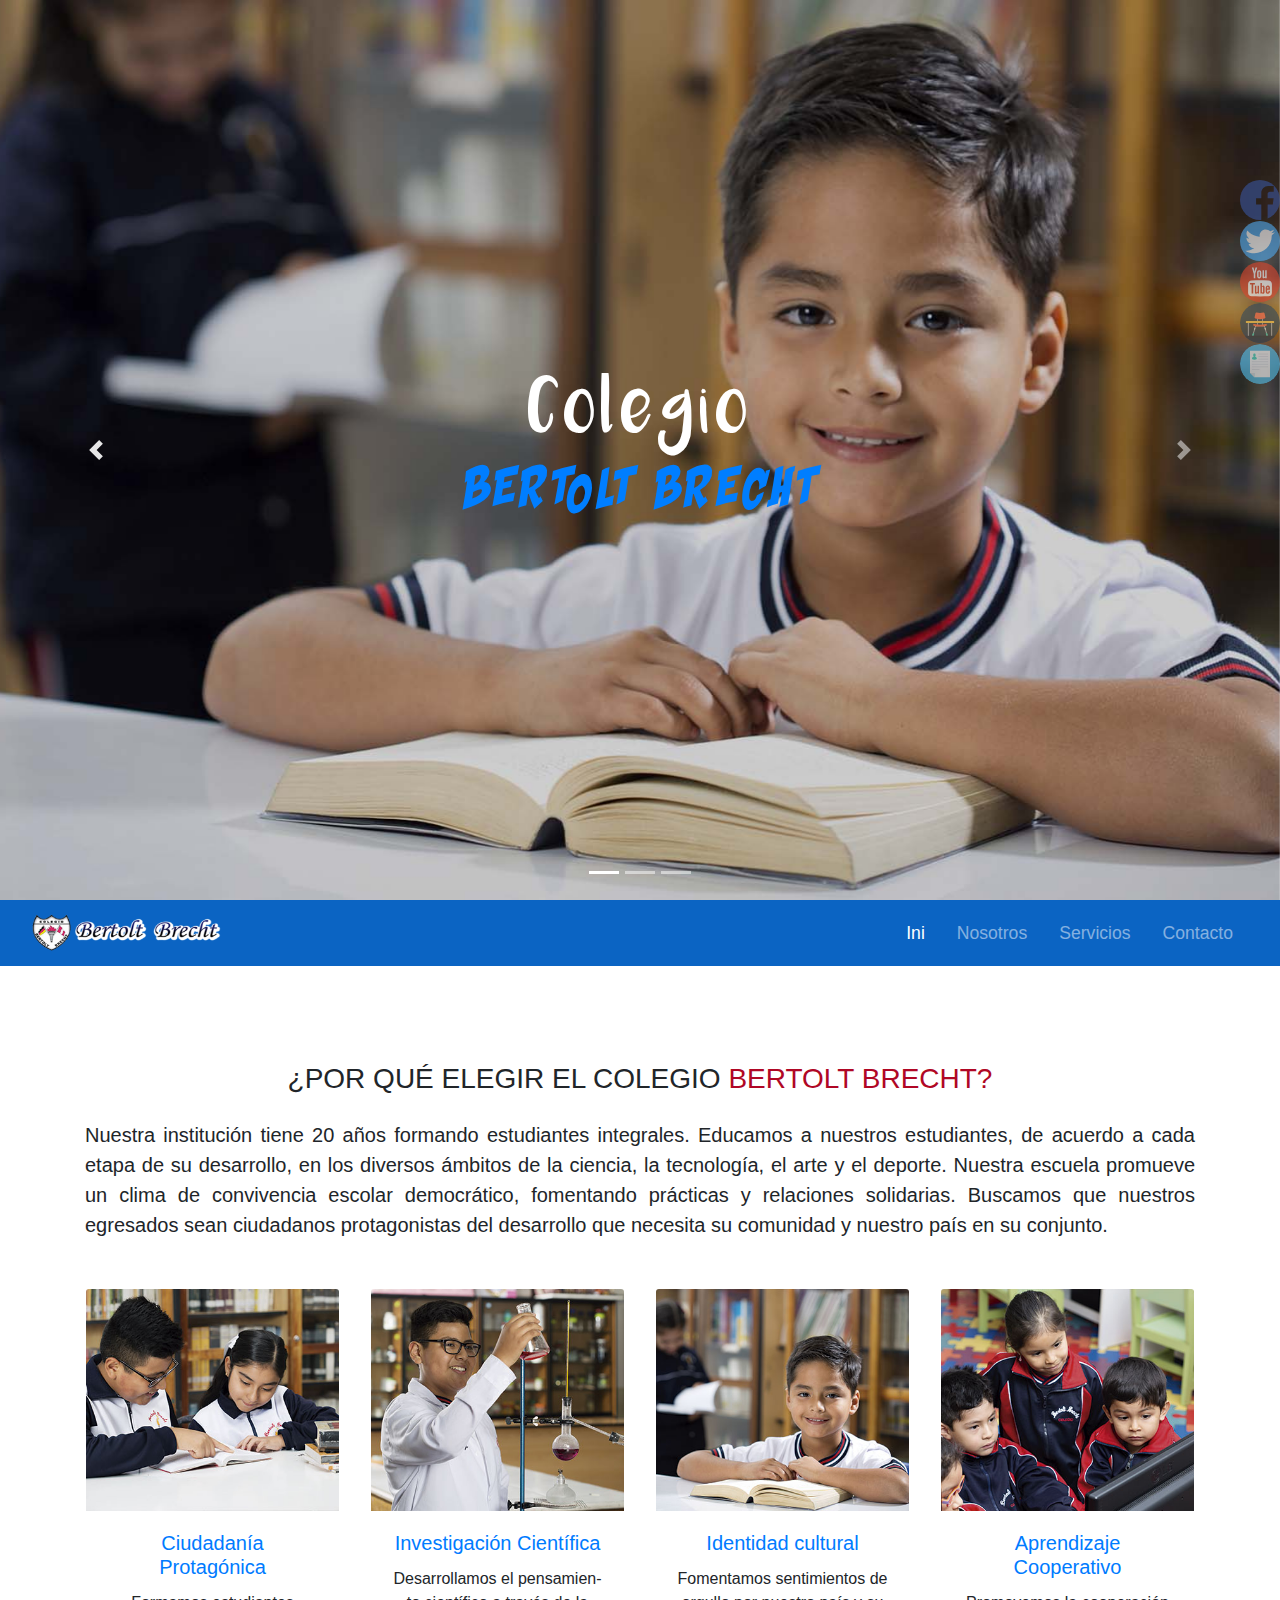
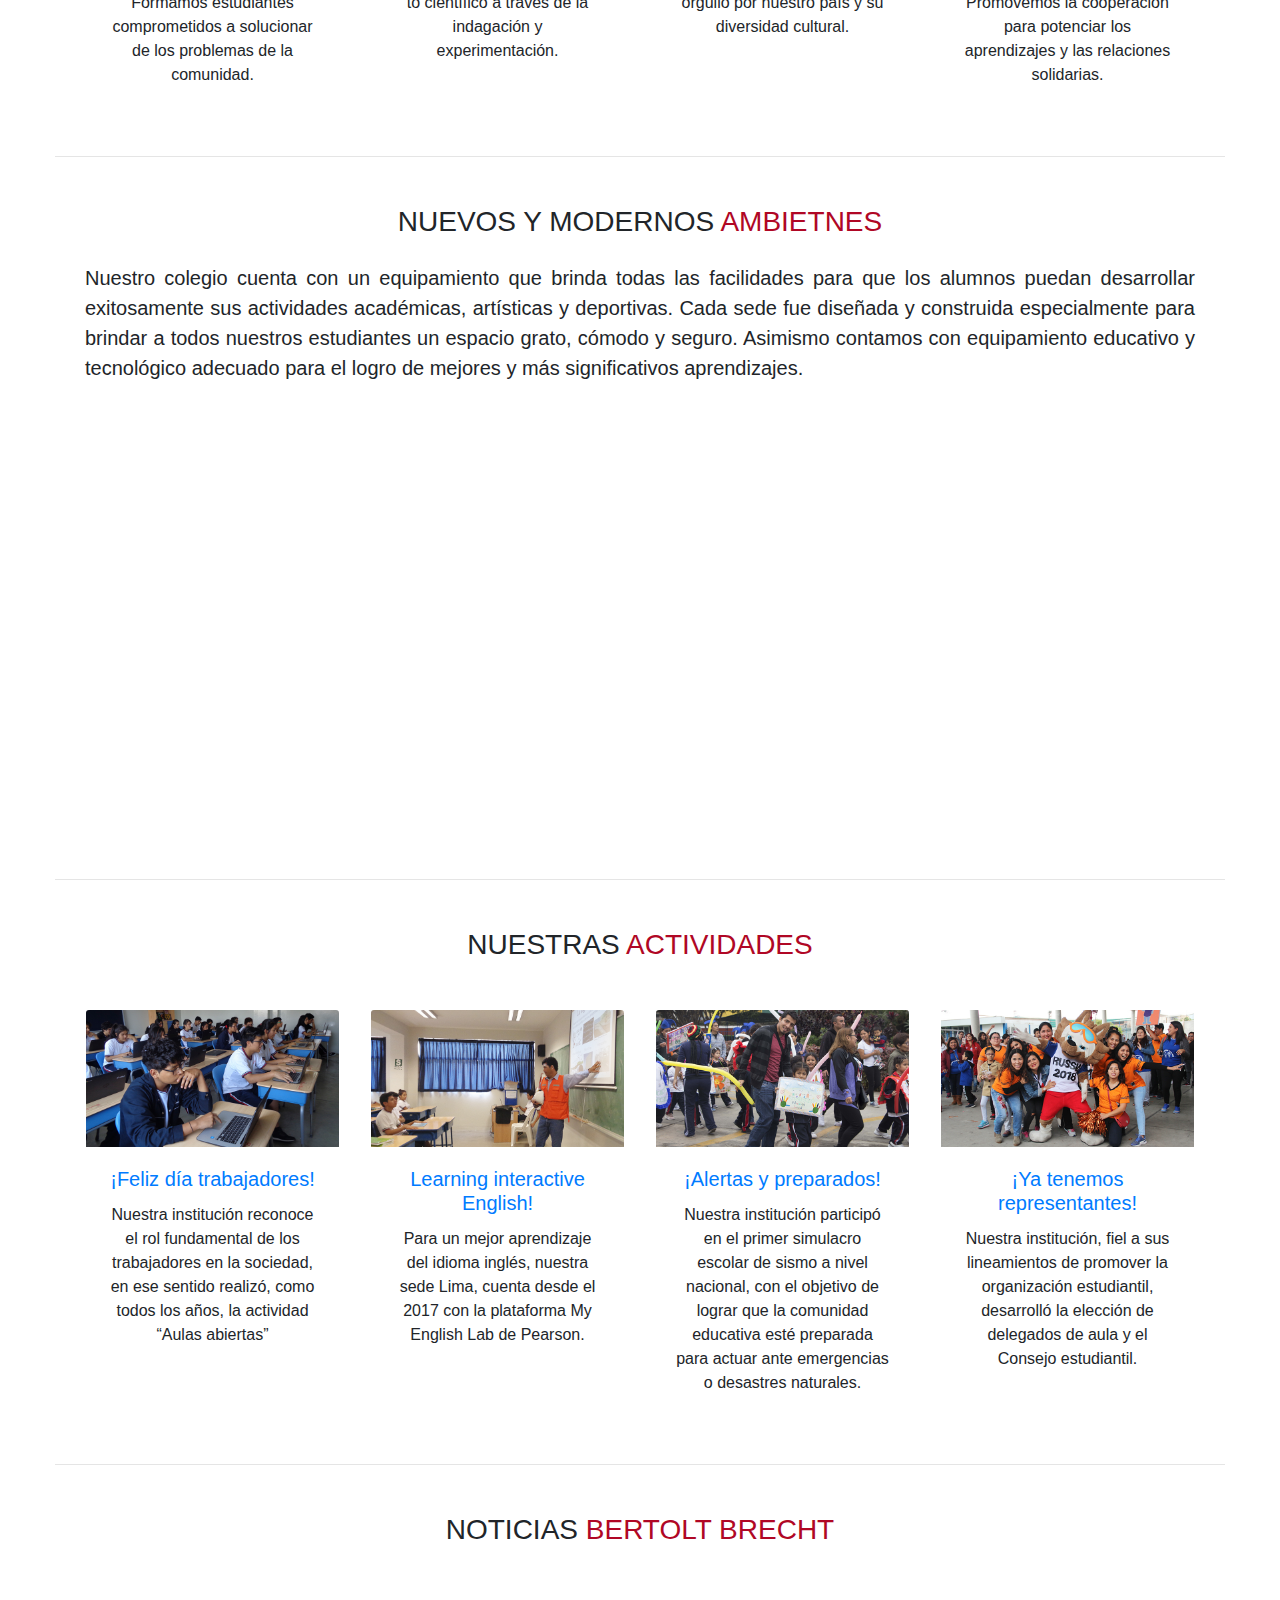
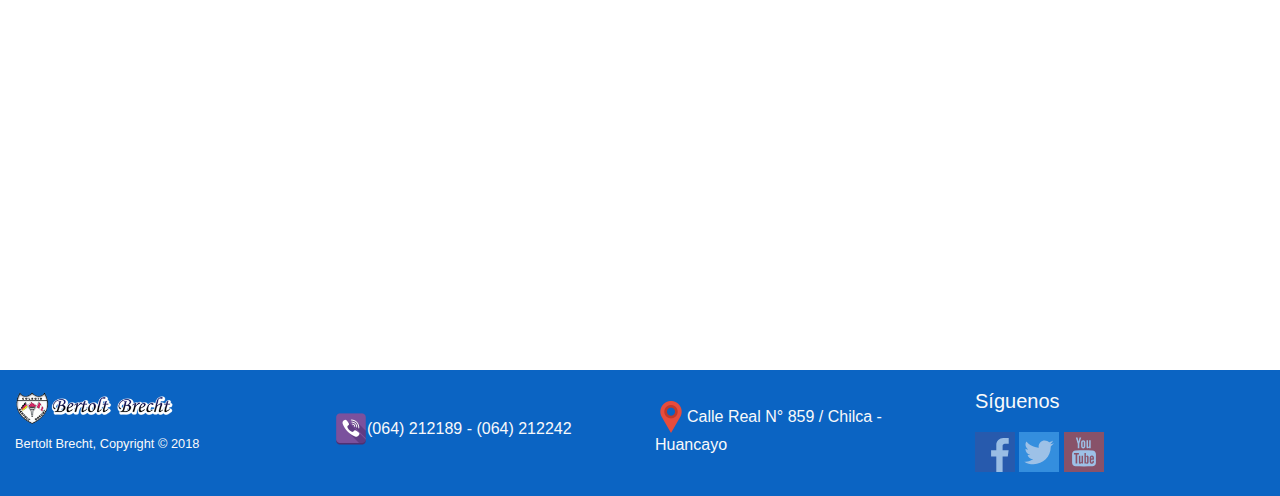
<file: index.html>
<!doctype html>
<html lang="es">
<head>
	<!-- Required meta tags -->
	<meta charset="utf-8">
	<meta name="viewport" content="width=device-width, initial-scale=1, shrink-to-fit=no">
	<meta name="author" content="aomine">
	<meta name="description" content="colegio Bertolt Brecht">
	<meta name="keywords" content="colegio, Bertolt brecht, colegio bertolt brecht">
	<meta http-equiv="X-UA-Compatible" content="ie=edge">
	<!-- Bootstrap CSS -->
	<link rel="stylesheet" href="css/bootstrap/bootstrap.css">
	<!-- Mis estilos CSS -->
	<link rel="stylesheet" href="css/style.css">
	<link rel="stylesheet" href="css/responsive-media.css">
	<!--icono-->
	<link rel="shortcut icon" href="img/iconos/Bertolt Brecht.ico">

	<title>Bertolt Brecht</title>
</head>
<body>
	<!--inicio de BB-->
	<div class="bb d-flex align-items-center justify-content-center">
		<div class="text-center">
			<div class="animacion-1">
				<ul class="animacion-ul-1">
					<li class="bb-li mt-2 mb-5">Colegio</li>
					<li class="bb-li mt-4 mb-3">Academia</li>
					<li class="bb-li ">CEBA</li>
				</ul>
			</div>
			<h2 class="bb-h2">BERTOLT BRECHT</h2>
		</div>
	</div>
	<!--fin de BB-->

	<!--inicio de fondo para celular-->
	<section class="fondo-celular d-block d-md-none"  data-type="parallax_section" data-speed="10"></section>
	<!--fin de fondo para celular-->

	<!--inicio de slider-->
	<div id="carouselExampleIndicators" class="carousel slide" data-ride="carousel">
		<ol class="carousel-indicators">
			<li data-target="#carouselExampleIndicators" data-slide-to="0" class="active d-none d-md-block"></li>
			<li data-target="#carouselExampleIndicators" data-slide-to="1" class="d-none d-md-block"></li>
			<li data-target="#carouselExampleIndicators" data-slide-to="2" class="d-none d-md-block"></li>
		</ol>
		<div class="carousel-inner d-none d-md-block">
			<div class="carousel-item active">
				<section class="d-block w-100 slider-1" data-type="parallax_section" data-speed="10"></section>
			</div>
			<div class="carousel-item">
				<section class="d-block w-100 slider-2" data-type="parallax_section" data-speed="10"></section>
			</div>
			<div class="carousel-item">
				<section class="d-block w-100 slider-3" data-type="parallax_section" data-speed="10"></section>
			</div>
		</div>
		<div class="d-none d-md-block">
			<a class="carousel-control-prev previus-next" href="#carouselExampleIndicators" role="button" data-slide="prev">
				<span class="carousel-control-prev-icon" aria-hidden="true" class=""></span>
				<span class="sr-only">Previous</span>
			</a>
		</div>
		<div class="d-none d-md-block">
			<a class="carousel-control-next previus-next" href="#carouselExampleIndicators" role="button" data-slide="next">
				<span class="carousel-control-next-icon" aria-hidden="true" class=""></span>
				<span class="sr-only">Next</span>
			</a>
		</div>
	</div>
	<!--find de slider-->

	<!--inicio de navbar-->
	<nav class="navbar navbar-dark bg-azul navbar-expand-md sticky-top">
		<div class="container-fluid">
			<a class="navbar-brand" href="#"><img src="img/logo.png" class="d-inline-block align-top logo-navbar" alt="logo"></a>
			<button class="navbar-toggler" type="button" data-toggle="collapse" data-target="#navbarTogglerDemo01" aria-controls="navbarTogglerDemo01" aria-expanded="false" aria-label="Toggle navigation">
				<span class="navbar-toggler-icon"></span>
			</button>
			<div class="collapse navbar-collapse" id="navbarTogglerDemo01">
				<div class="navbar-nav text-center ml-auto">
					<a class="nav-item nav-link item-conf mx-2 active" href="index.html">Ini</a>
					<a class="nav-item nav-link item-conf  mx-2" href="nosotros.html">Nosotros</a>
					<a class="nav-item nav-link item-conf  mx-2" href="servicios.html">Servicios</a>
					<a class="nav-item nav-link item-conf  mx-2" href="contacto.html">Contacto</a>
				</div>
			</div>
		</div>
	</nav>
	<!--fin de navbar-->

	<!--inicio de card-1-->
	<div class="container mt-5 pt-5">
		<h3 class="text-uppercase text-center mb-4">¿Por qué elegir el colegio <span class="rojiso">Bertolt Brecht?</span></h3>
		<p class="lead text-justify mb-5">Nuestra institución tiene 20 años formando estudiantes integrales. Educamos a nuestros estudiantes, de acuerdo a cada etapa de su desarrollo, en los diversos ámbitos de la ciencia, la tecnología, el arte y el deporte. Nuestra escuela promueve un clima de convivencia escolar democrático, fomentando prácticas y relaciones solidarias. Buscamos que nuestros egresados sean ciudadanos protagonistas del desarrollo que necesita su comunidad y nuestro país en su conjunto.</p>
		<div class="card-deck">
			<div class="card border-white box-shadow-efect-1">
				<img class="card-img-top img-fluid" src="img/card1-1.jpg" alt="Card image cap">
				<div class="card-body">
					<h5 class="card-title text-center text-primary">Ciudadanía Protagónica</h5>
					<p class="card-text text-center">Formamos estudiantes comprometidos a solucionar de los problemas de la comunidad.</p>
				</div>
			</div>
			<div class="card  border-white box-shadow-efect-1">
				<img class="card-img-top img-fluid" src="img/card1-2.jpg" alt="Card image cap">
				<div class="card-body">
					<h5 class="card-title text-center text-primary">Investigación Científica</h5>
					<p class="card-text text-center">Desarrollamos el pensamien-to científico a través de la indagación y experimentación.</p>
				</div>
			</div>
			<div class="card  border-white box-shadow-efect-1">
				<img class="card-img-top img-fluid" src="img/card1-3.jpg" alt="Card image cap">
				<div class="card-body">
					<h5 class="card-title text-center text-primary">Identidad cultural</h5>
					<p class="card-text text-center">Fomentamos sentimientos de orgullo por nuestro país y su diversidad cultural.</p>
				</div>
			</div>
			<div class="card  border-white box-shadow-efect-1">
				<img class="card-img-top img-fluid" src="img/card1-4.jpg" alt="Card image cap">
				<div class="card-body">
					<h5 class="card-title text-center text-primary">Aprendizaje Cooperativo</h5>
					<p class="card-text text-center">Promovemos la cooperación para potenciar los aprendizajes y las relaciones solidarias.</p>
				</div>
			</div>
		</div>
	</div>
	<!--fin de card-1-->

	<!--inicio de hr-->
	<hr class="my-5 container d-none d-sm-block">
	<hr class="my-5 d-block d-sm-none">
	<!--fin de hr-->

	<!--inicio de ambientes-->
	<div class="container">
		<h3 class="text-uppercase text-center mb-4">Nuevos y modernos <span class="rojiso">Ambietnes</span></h3>
		<p class="lead text-justify mb-5">Nuestro colegio cuenta con un equipamiento que brinda todas las facilidades para que los alumnos puedan desarrollar exitosamente sus actividades académicas, artísticas y deportivas. Cada sede fue diseñada y construida especialmente para brindar a todos nuestros estudiantes un espacio grato, cómodo y seguro. Asimismo contamos con equipamiento educativo y tecnológico adecuado para el logro de mejores y más significativos aprendizajes.</p>
	</div>
	<section class="img-ambiente"></section>
	<!--fin de ambientes-->

	<!--inicio de hr-->
	<hr class="my-5 container d-none d-sm-block">
	<hr class="my-5 d-block d-sm-none">
	<!--fin de hr-->

	<!--inicio de actividades-->
	<section class="container">
		<h3 class="text-uppercase text-center mb-5">Nuestras <span class="rojiso">Actividades</span></h3>
		<div class="card-deck">
			<div class="card border-white box-shadow-efect-2">
				<img class="card-img-top img-fluid" src="img/card2-1.jpg" alt="Card image cap">
				<div class="card-body">
					<h5 class="card-title text-center text-primary">¡Feliz día trabajadores!</h5>
					<p class="card-text text-center">Nuestra institución reconoce el rol fundamental de los trabajadores en la sociedad, en ese sentido realizó, como todos los años, la actividad “Aulas abiertas”</p>
				</div>
			</div>
			<div class="card border-white box-shadow-efect-2">
				<img class="card-img-top img-fluid" src="img/card2-2.jpg" alt="Card image cap">
				<div class="card-body">
					<h5 class="card-title text-center text-primary">Learning interactive English!</h5>
					<p class="card-text text-center">Para un mejor aprendizaje del idioma inglés, nuestra sede Lima, cuenta desde el 2017 con la plataforma My English Lab de Pearson.</p>
				</div>
			</div>
			<div class="card border-white box-shadow-efect-2">
				<img class="card-img-top img-fluid" src="img/card2-3.jpg" alt="Card image cap">
				<div class="card-body">
					<h5 class="card-title text-center text-primary">¡Alertas y preparados!</h5>
					<p class="card-text text-center">Nuestra institución participó en el primer simulacro escolar de sismo a nivel nacional, con el objetivo de lograr que la comunidad educativa esté preparada para actuar ante emergencias o desastres naturales.</p>
				</div>
			</div>
			<div class="card border-white box-shadow-efect-2">
				<img class="card-img-top img-fluid" src="img/card2-4.jpg" alt="Card image cap">
				<div class="card-body">
					<h5 class="card-title text-center text-primary">¡Ya tenemos representantes!</h5>
					<p class="card-text text-center">Nuestra institución, fiel a sus lineamientos de promover la organización estudiantil, desarrolló la elección de delegados de aula y el Consejo estudiantil.</p>
				</div>
			</div>
		</div>
	</section>
	<!--fin de actividades-->

	<!--inicio de hr-->
	<hr class="my-5 container d-none d-sm-block">
	<hr class="my-5 d-block d-sm-none">
	<!--fin de hr-->

	<!--inicio de noticias-->
	<div class="container">
		<h3 class="text-uppercase text-center mb-4">Noticias <span class="rojiso">Bertolt Brecht</span></h3>
	</div>
	<section class="img-noticias"></section>
	<!--fin de noticias-->

	<!--inicio de footer-->
	<footer class="bg-azul text-light" role="contentinfo">
		<div class="container-fluid">
			<div class="row pt-3 pb-4">
				<div class="col-sm-6 col-md-3">
					<a class="navbar-brand" href="#"><img src="img/logo.png" class="logo-footer" alt="logo"></a>
					<br>
					<small>Bertolt Brecht, Copyright © 2018</small>
				</div>
				<div class="col-sm-6 col-md-3 align-self-center ">
					<a href="#" class="text-light"><img src="img/iconos/phone.ico" class="size-datos" alt="telefono">(064) 212189 - (064) 212242</a>
				</div>
				<div class="col-sm-6 col-md-3 align-self-center">
					<a href="#" class="text-light"><img src="img/iconos/map-marker.ico" class="size-datos" alt="telefono">Calle Real N° 859 / Chilca - Huancayo</a>
				</div>
				<div class="col-sm-6 col-md-3">
					<p class="lead">Síguenos</p>
					<a href="https://www.facebook.com/Colegio-Bertolt-Brecht-Chilca-Huancayo-1502142100063670/"><img src="img/facebook.svg" class="size-sociales-f bg-light opacity-sociales-f" alt="Facebook"></a>
					<a href="#"><img src="img/twitter.svg" class="size-sociales-f opacity-sociales-f" alt="Twitter"></a>
					<a href="#"><img src="img/youtube.svg" class="size-sociales-f opacity-sociales-f" alt="Youtube"></a>
				</div>
			</div>
		</div>
	</footer>
	<!--fin de footer-->

	<!--inicio de sociales-->
	<div class="sociales">
		<a href="https://www.facebook.com/Colegio-Bertolt-Brecht-Chilca-Huancayo-1502142100063670/"><img src="img/facebook.svg" class="size-sociales opacity-sociales sociales-borde" alt="Facebook"></a>
		<a href="#"><img src="img/twitter.svg" class="size-sociales opacity-sociales sociales-borde" alt="Twitter"></a>
		<a href="#"><img src="img/youtube.svg" class="size-sociales opacity-sociales sociales-borde" alt="Youtube"></a>
		<a href="http://localhost/moodle"><img src="img/aula.svg" class="size-sociales opacity-sociales sociales-borde" alt="Aula"></a>
		<a href="matriculas.html"><img src="img/matriculados.svg" class="size-sociales opacity-sociales sociales-borde alt="matriculados"></a>
	</div>
	<!--fin de sociales-->

	<!--inicio de flecha-->
	<div id="flecha-1" class="flecha d-none">
		<a href="#" class="opacity-flecha"><img id="flecha-1" src="img/arrow-up.svg" alt="flecha" class="size-flecha"></a>
	</div>
	<!--fin de flecha-->

	<!-- Optional JavaScript -->
	<!-- jQuery first, then Popper.js, then Bootstrap JS -->
	<script src="https://code.jquery.com/jquery-3.3.1.slim.min.js" integrity="sha384-q8i/X+965DzO0rT7abK41JStQIAqVgRVzpbzo5smXKp4YfRvH+8abtTE1Pi6jizo" crossorigin="anonymous"></script>
	<script src="https://cdnjs.cloudflare.com/ajax/libs/popper.js/1.14.3/umd/popper.min.js" integrity="sha384-ZMP7rVo3mIykV+2+9J3UJ46jBk0WLaUAdn689aCwoqbBJiSnjAK/l8WvCWPIPm49" crossorigin="anonymous"></script>
	<script src="js/bootstrap/bootstrap.js"></script>
	<!--aparecer flecha-->
	<script>
		$(window).scroll(function() {
			if ($("#flecha-1").offset().top > 400) {
				$("#flecha-1").addClass("d-block");
			} else {
				$("#flecha-1").removeClass("d-block");
			}
		});
	</script>
	<!--  parallax effect-->
	<script src="http://ajax.googleapis.com/ajax/libs/jquery/2.1.0/jquery.min.js"></script>
	<script>
		$(document).ready(function(){
			$('section[data-type="parallax_section"]').each(function(){
              var $bgobj = $(this); // Variable para asignacion de objeto
              $(window).scroll(function() {
              	$window = $(window);
              	var yPos = -($window.scrollTop() / $bgobj.data('speed'));
                  // cordinadas del background
                  var coords = '50% '+ yPos + 'px';
                  // moviendo el background
                  $bgobj.css({ backgroundPosition: coords });
              });
          });
		});
	</script>
</body>
</html>
</file>
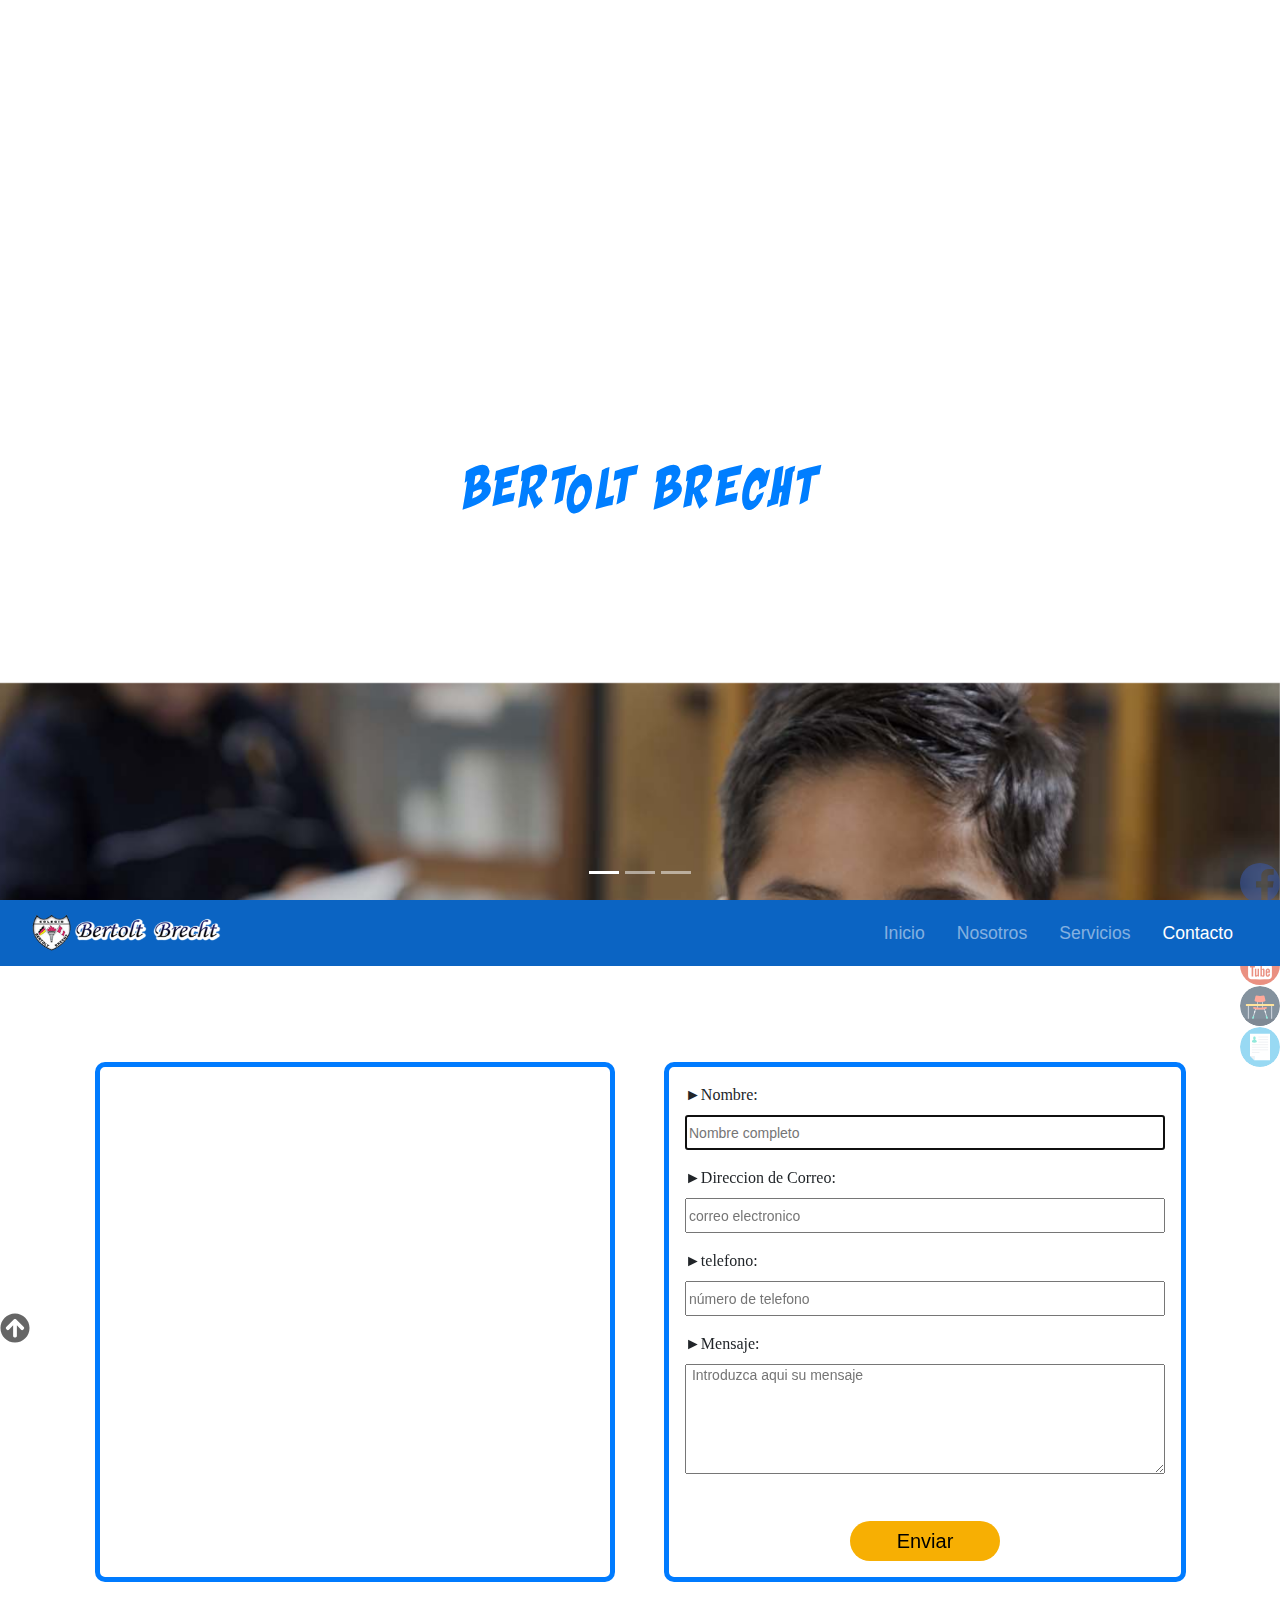
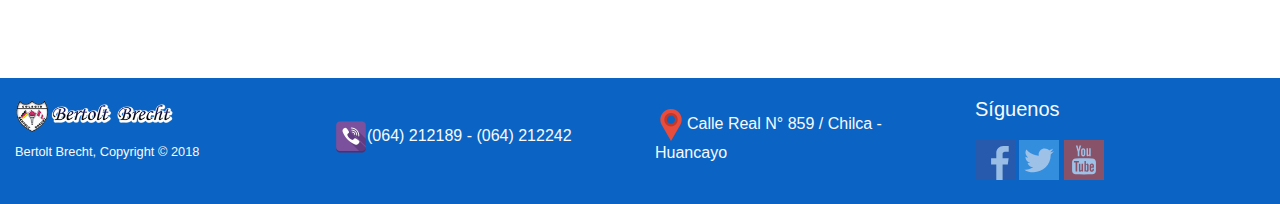
<file: contacto.html>
<!doctype html>
<html lang="es">
<head>
  <!-- Required meta tags -->
  <meta charset="utf-8">
  <meta name="viewport" content="width=device-width, initial-scale=1, shrink-to-fit=no">
  <meta name="author" content="aomine">
  <meta name="description" content="colegio Bertolt Brecht">
  <meta name="keywords" content="colegio, Bertolt brecht, colegio bertolt brecht">
  <meta http-equiv="X-UA-Compatible" content="ie=edge">
  <!-- Bootstrap CSS -->
  <link rel="stylesheet" href="css/bootstrap/bootstrap.css">
  <!-- Mis estilos CSS -->
  <link rel="stylesheet" href="css/style.css">
  <link rel="stylesheet" href="css/contacto.css">
  <link rel="stylesheet" href="css/responsive-media.css">
  <!--icono-->
  <link rel="shortcut icon" href="img/iconos/Bertolt Brecht.ico">

  <title>Bertolt Brecht</title>
</head>
<body>
  <!--inicio de BB-->
  <div class="bb d-flex align-items-center justify-content-center">
    <div class="text-center">
      <div class="animacion-1">
        <ul class="animacion-ul-1">
          <li class="bb-li mt-2 mb-5">Colegio</li>
          <li class="bb-li mt-4 mb-3">Academia</li>
          <li class="bb-li ">CEBA</li>
        </ul>
      </div>
      <h2 class="bb-h2">BERTOLT BRECHT</h2>
    </div>
  </div>
  <!--fin de BB-->

  <!--inicio de fondo para celular-->
  <section class="fondo-celular d-block d-md-none"  data-type="parallax_section" data-speed="10"></section>
  <!--fin de fondo para celular-->

  <!--inicio de slider-->
  <div id="carouselExampleIndicators" class="carousel slide" data-ride="carousel">
    <ol class="carousel-indicators">
      <li data-target="#carouselExampleIndicators" data-slide-to="0" class="active d-none d-md-block"></li>
      <li data-target="#carouselExampleIndicators" data-slide-to="1" class="d-none d-md-block"></li>
      <li data-target="#carouselExampleIndicators" data-slide-to="2" class="d-none d-md-block"></li>
    </ol>
    <div class="carousel-inner d-none d-md-block">
      <div class="carousel-item active">
        <section class="d-block w-100 slider-1" data-type="parallax_section" data-speed="10"></section>
      </div>
      <div class="carousel-item">
        <section class="d-block w-100 slider-2" data-type="parallax_section" data-speed="10"></section>
      </div>
      <div class="carousel-item">
        <section class="d-block w-100 slider-3" data-type="parallax_section" data-speed="10"></section>
      </div>
    </div>
    <div class="d-none d-md-block">
      <a class="carousel-control-prev previus-next" href="#carouselExampleIndicators" role="button" data-slide="prev">
        <span class="carousel-control-prev-icon" aria-hidden="true" class=""></span>
        <span class="sr-only">Previous</span>
      </a>
    </div>
    <div class="d-none d-md-block">
      <a class="carousel-control-next previus-next" href="#carouselExampleIndicators" role="button" data-slide="next">
        <span class="carousel-control-next-icon" aria-hidden="true" class=""></span>
        <span class="sr-only">Next</span>
      </a>
    </div>
  </div>
  <!--find de slider-->

  <!--inicio de navbar-->
  <nav class="navbar navbar-dark bg-azul navbar-expand-md sticky-top">
    <div class="container-fluid">
      <a class="navbar-brand" href="#"><img src="img/logo.png" class="d-inline-block align-top logo-navbar" alt="logo"></a>
      <button class="navbar-toggler" type="button" data-toggle="collapse" data-target="#navbarTogglerDemo01" aria-controls="navbarTogglerDemo01" aria-expanded="false" aria-label="Toggle navigation">
        <span class="navbar-toggler-icon"></span>
      </button>
      <div class="collapse navbar-collapse" id="navbarTogglerDemo01">
        <div class="navbar-nav text-center ml-auto">
          <a class="nav-item nav-link item-conf mx-2" href="index.html">Inicio</a>
          <a class="nav-item nav-link item-conf  mx-2" href="nosotros.html">Nosotros</a>
          <a class="nav-item nav-link item-conf  mx-2" href="servicios.html">Servicios</a>
          <a class="nav-item nav-link item-conf  mx-2 active" href="contacto.html">Contacto</a>
        </div>
      </div>
    </div>
  </nav>
  <!--fin de navbar-->

  <!--inicio de mapa y form-->
  <section class="container">
    <div class="row">
      <div class="col my-5 py-5 d-flex justify-content-center">
        <iframe src="https://www.google.com/maps/embed?pb=!1m10!1m8!1m3!1d1950.7073910348772!2d-75.2004436!3d-12.0837316!3m2!1i1024!2i768!4f13.1!5e0!3m2!1ses!2spe!4v1530017680696" class="map  border-azul" frameborder="0" allowfullscreen"></iframe>
      </div>
      <div class="col my-5 py-5 d-flex justify-content-center">
        <form action="registrar.php" method="POST" class="px-3 py-3" class="form">
          <p>
            <label for="nombre" class="form-label">►Nombre:</label>
            <br>
            <input type="text" id="nombre" name="nombre" placeholder="Nombre completo" class="input" required autofocus>
            <p>
              <label for="Correo" class="form-label">►Direccion de Correo:</label>
              <br>
              <input type="email" id="correo" name="correo" placeholder="correo electronico" class="input" required>
              <p>
                <label for="telefono" class="form-label">►telefono:</label>
                <br>
                <input type="tel" id="telefono" name="telefono" placeholder="número de telefono" class="input" required>
                <p>
                  <label for="Mensaje" class="form-label">►Mensaje:</label>
                  <br>
                  <textarea id="mensaje" name="mensaje" placeholder=" Introduzca aqui su mensaje" class="textarea" required></textarea>
                  <br>
                  <br>
                  <div class="text-center">
                    <input type="submit" value="Enviar" class="submit">
                  </div>
                </form>
              </div>
            </div>
          </section>
          <!--  fin de mapa y form-->

          <!--inicio de footer-->
          <footer class="bg-azul text-light" role="contentinfo">
            <div class="container-fluid">
              <div class="row pt-3 pb-4">
                <div class="col-sm-6 col-md-3">
                  <a class="navbar-brand" href="#"><img src="img/logo.png" class="logo-footer" alt="logo"></a>
                  <br>
                  <small>Bertolt Brecht, Copyright © 2018</small>
                </div>
                <div class="col-sm-6 col-md-3 align-self-center ">
                  <a href="#" class="text-light"><img src="img/iconos/phone.ico" class="size-datos" alt="telefono">(064) 212189 - (064) 212242</a>
                </div>
                <div class="col-sm-6 col-md-3 align-self-center">
                  <a href="#" class="text-light"><img src="img/iconos/map-marker.ico" class="size-datos" alt="telefono">Calle Real N° 859 / Chilca - Huancayo</a>
                </div>
                <div class="col-sm-6 col-md-3">
                  <p class="lead">Síguenos</p>
                  <a href="https://www.facebook.com/Colegio-Bertolt-Brecht-Chilca-Huancayo-1502142100063670/"><img src="img/facebook.svg" class="size-sociales-f bg-light opacity-sociales-f" alt="Facebook"></a>
                  <a href="#"><img src="img/twitter.svg" class="size-sociales-f opacity-sociales-f" alt="Twitter"></a>
                  <a href="#"><img src="img/youtube.svg" class="size-sociales-f opacity-sociales-f" alt="Youtube"></a>
                </div>
              </div>
            </div>
          </footer>
          <!--fin de footer-->

          <!--inicio de sociales-->
          <div class="sociales">
            <a href="https://www.facebook.com/Colegio-Bertolt-Brecht-Chilca-Huancayo-1502142100063670/"><img src="img/facebook.svg" class="size-sociales opacity-sociales sociales-borde" alt="Facebook"></a>
            <a href="#"><img src="img/twitter.svg" class="size-sociales opacity-sociales sociales-borde" alt="Twitter"></a>
            <a href="#"><img src="img/youtube.svg" class="size-sociales opacity-sociales sociales-borde" alt="Youtube"></a>
            <a href="http://localhost/moodle"><img src="img/aula.svg" class="size-sociales opacity-sociales sociales-borde" alt="Aula"></a>
            <a href="matriculas.html"><img src="img/matriculados.svg" class="size-sociales opacity-sociales sociales-borde alt="matriculados"></a>
          </div>
          <!--fin de sociales-->

          <!--inicio de flecha-->
          <div id="flecha-1" class="flecha d-none">
            <a href="#" class="opacity-flecha"><img id="flecha-1" src="img/arrow-up.svg" alt="flecha" class="size-flecha"></a>
          </div>
          <!--fin de flecha-->

          <!-- Optional JavaScript -->
          <!-- jQuery first, then Popper.js, then Bootstrap JS -->
          <script src="https://code.jquery.com/jquery-3.3.1.slim.min.js" integrity="sha384-q8i/X+965DzO0rT7abK41JStQIAqVgRVzpbzo5smXKp4YfRvH+8abtTE1Pi6jizo" crossorigin="anonymous"></script>
          <script src="https://cdnjs.cloudflare.com/ajax/libs/popper.js/1.14.3/umd/popper.min.js" integrity="sha384-ZMP7rVo3mIykV+2+9J3UJ46jBk0WLaUAdn689aCwoqbBJiSnjAK/l8WvCWPIPm49" crossorigin="anonymous"></script>
          <script src="js/bootstrap/bootstrap.js"></script>
          <!--aparecer flecha-->
          <script>
            $(window).scroll(function() {
              if ($("#flecha-1").offset().top > 400) {
                $("#flecha-1").addClass("d-block");
              } else {
                $("#flecha-1").removeClass("d-block");
              }
            });
          </script>
          <!--  parallax effect-->
          <script src="http://ajax.googleapis.com/ajax/libs/jquery/2.1.0/jquery.min.js"></script>
          <script>
            $(document).ready(function(){
              $('section[data-type="parallax_section"]').each(function(){
              var $bgobj = $(this); // Variable para asignacion de objeto
              $(window).scroll(function() {
                $window = $(window);
                var yPos = -($window.scrollTop() / $bgobj.data('speed'));
                  // cordinadas del background
                  var coords = '50% '+ yPos + 'px';
                  // moviendo el background
                  $bgobj.css({ backgroundPosition: coords });
                });
            });
            });
          </script>
        </body>
        </html>
</file>
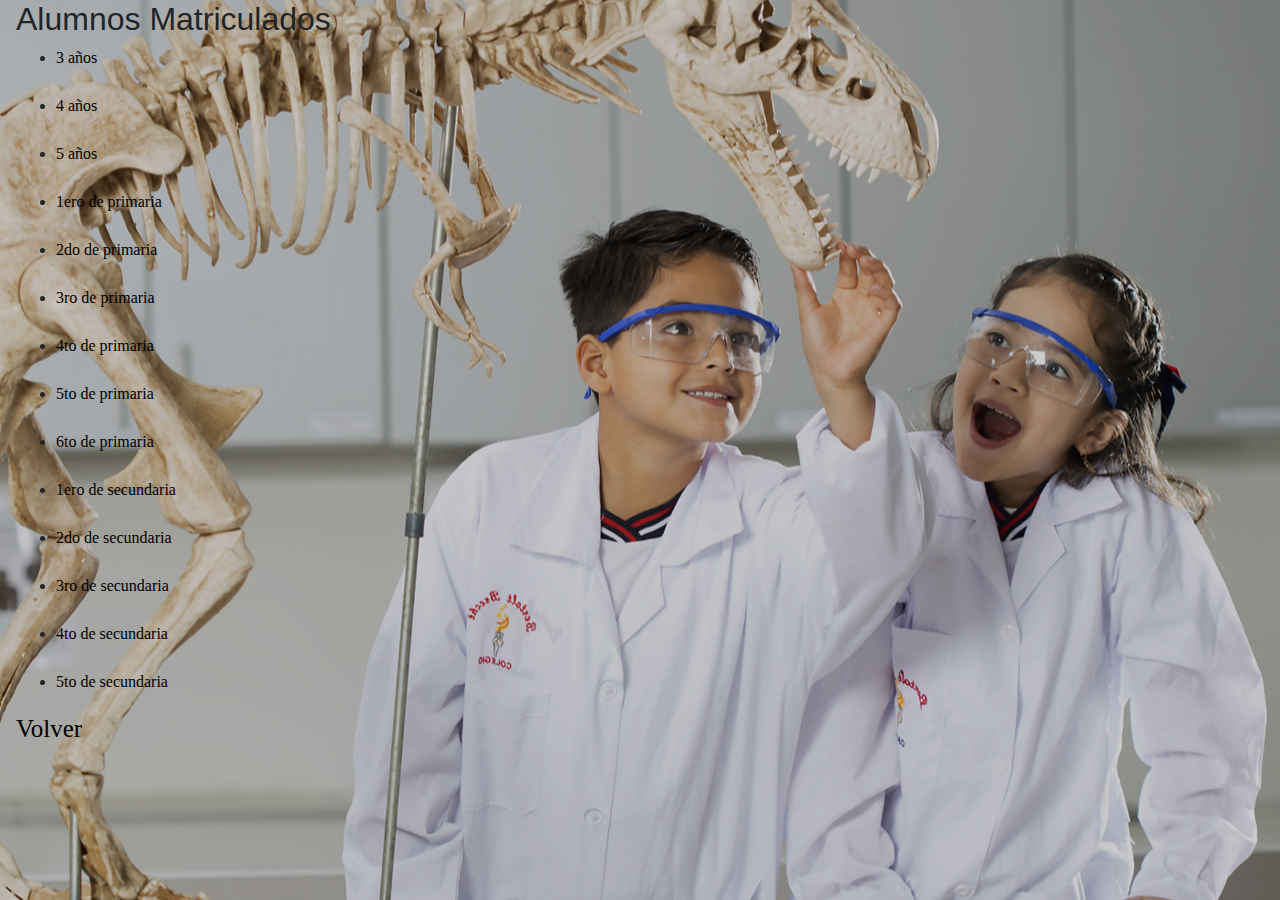
<file: matriculas.html>
<!doctype html>
<html lang="es">
<head>
  <!-- Required meta tags -->
  <meta charset="utf-8">
  <meta name="viewport" content="width=device-width, initial-scale=1, shrink-to-fit=no">
  <meta name="author" content="aomine">
  <meta name="description" content="colegio Bertolt Brecht">
  <meta name="keywords" content="colegio, Bertolt brecht, colegio bertolt brecht">
  <meta http-equiv="X-UA-Compatible" content="ie=edge">
  <!-- Bootstrap CSS -->
  <link rel="stylesheet" href="css/bootstrap/bootstrap.css">
  <!-- Mis estilos CSS -->
  <link rel="stylesheet" href="css/style.css">
  <link rel="stylesheet" href="css/datos.css">
  <link rel="stylesheet" href="css/responsive-media.css">
  <!--icono-->
  <link rel="shortcut icon" href="img/iconos/Bertolt Brecht.ico">

  <title>Bertolt Brecht</title>
</head>
<body>
  <div class="ml-3">
    <h2>Alumnos Matriculados</h2>
    <ul>
      <li><a href="datos-alumnos/3-anios.php">3 años</a></li><br>
      <li><a href="datos-alumnos/4-anios.php">4 años</a></li><br>
      <li><a href="datos-alumnos/5-anios.php">5 años</a></li><br>
      <li><a href="datos-alumnos/1ero-primaria.php">1ero de primaria</a></li><br>
      <li><a href="datos-alumnos/2do-primaria.php">2do de primaria</a></li><br>
      <li><a href="datos-alumnos/3ro-primaria.php">3ro de primaria</a></li><br>
      <li><a href="datos-alumnos/4to-primaria.php">4to de primaria</a></li><br>
      <li><a href="datos-alumnos/5to-primaria.php">5to de primaria</a></li><br>
      <li><a href="datos-alumnos/6to-primaria.php">6to de primaria</a></li><br>
      <li><a href="datos-alumnos/1ero-secundaria.php">1ero de secundaria</a></li><br>
      <li><a href="datos-alumnos/2do-secundaria.php">2do de secundaria</a></li><br>
      <li><a href="datos-alumnos/3ro-secundaria.php">3ro de secundaria</a></li><br>
      <li><a href="datos-alumnos/4to-secundaria.php">4to de secundaria</a></li><br>
      <li><a href="datos-alumnos/5to-secundaria.php">5to de secundaria</a></li>
    </ul>
    <a href="contacto.html" class="volver">Volver</a>
  </div>

  <!-- Optional JavaScript -->
  <!-- jQuery first, then Popper.js, then Bootstrap JS -->
  <script src="https://code.jquery.com/jquery-3.3.1.slim.min.js" integrity="sha384-q8i/X+965DzO0rT7abK41JStQIAqVgRVzpbzo5smXKp4YfRvH+8abtTE1Pi6jizo" crossorigin="anonymous"></script>
  <script src="https://cdnjs.cloudflare.com/ajax/libs/popper.js/1.14.3/umd/popper.min.js" integrity="sha384-ZMP7rVo3mIykV+2+9J3UJ46jBk0WLaUAdn689aCwoqbBJiSnjAK/l8WvCWPIPm49" crossorigin="anonymous"></script>
  <script src="js/bootstrap/bootstrap.js"></script>
  <!--aparecer flecha-->
  <script>
    $(window).scroll(function() {
      if ($("#flecha-1").offset().top > 400) {
        $("#flecha-1").addClass("d-block");
      } else {
        $("#flecha-1").removeClass("d-block");
      }
    });
  </script>
  <!--  parallax effect-->
  <script src="http://ajax.googleapis.com/ajax/libs/jquery/2.1.0/jquery.min.js"></script>
  <script>
    $(document).ready(function(){
      $('section[data-type="parallax_section"]').each(function(){
              var $bgobj = $(this); // Variable para asignacion de objeto
              $(window).scroll(function() {
                $window = $(window);
                var yPos = -($window.scrollTop() / $bgobj.data('speed'));
                  // cordinadas del background
                  var coords = '50% '+ yPos + 'px';
                  // moviendo el background
                  $bgobj.css({ backgroundPosition: coords });
                });
            });
    });
  </script>
</body>
</html>
</file>
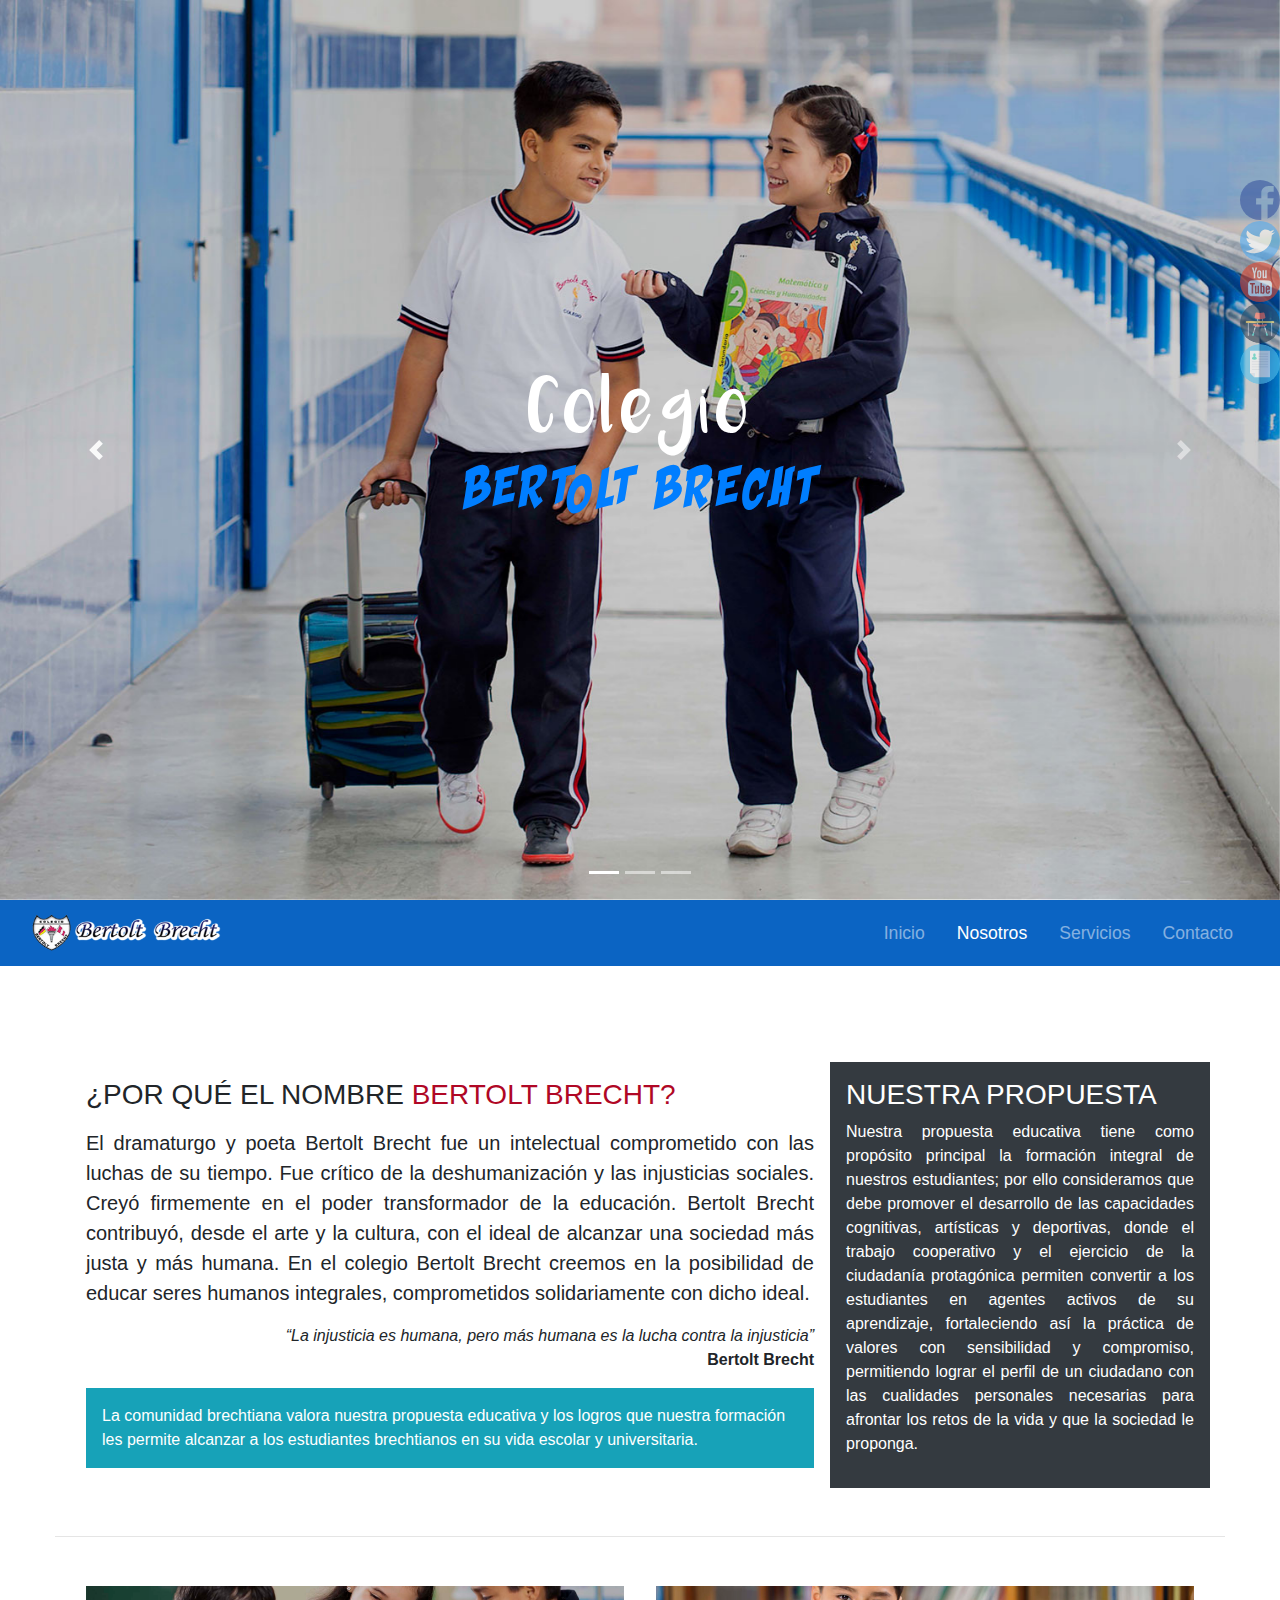
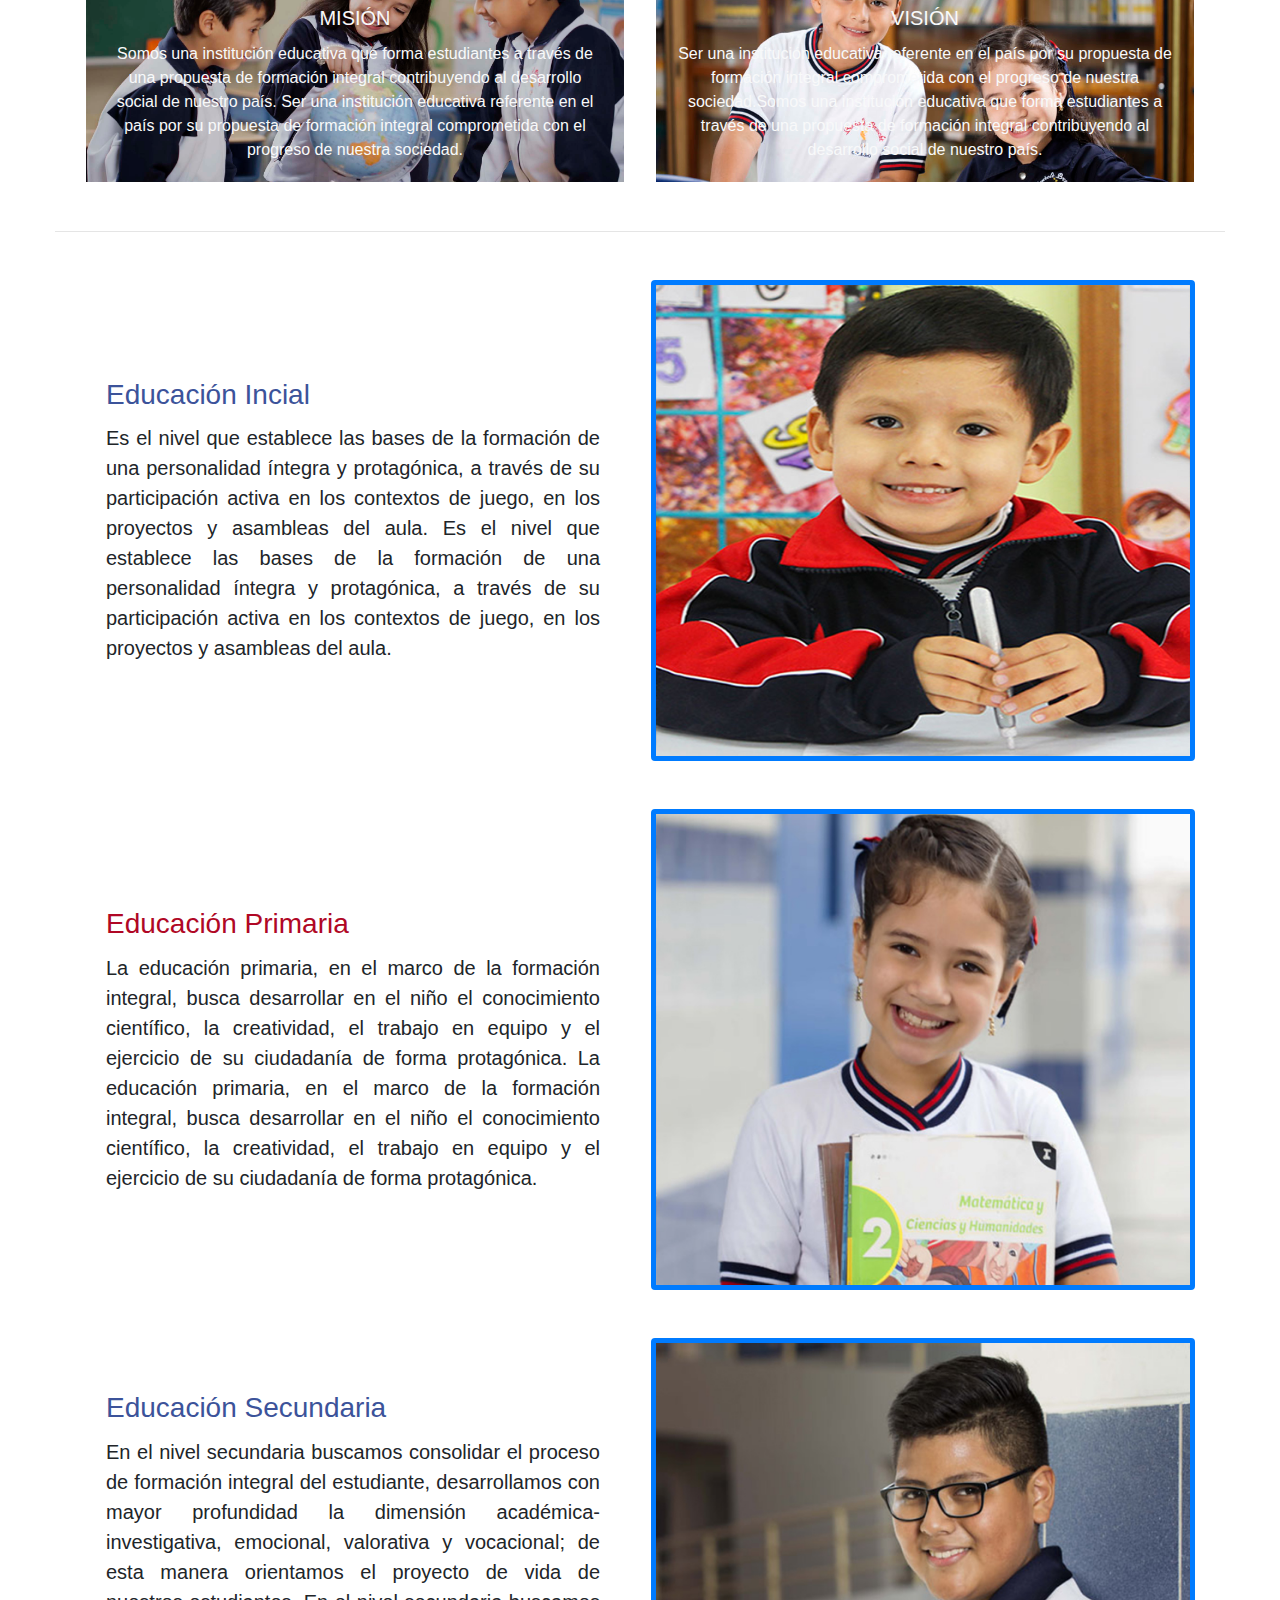
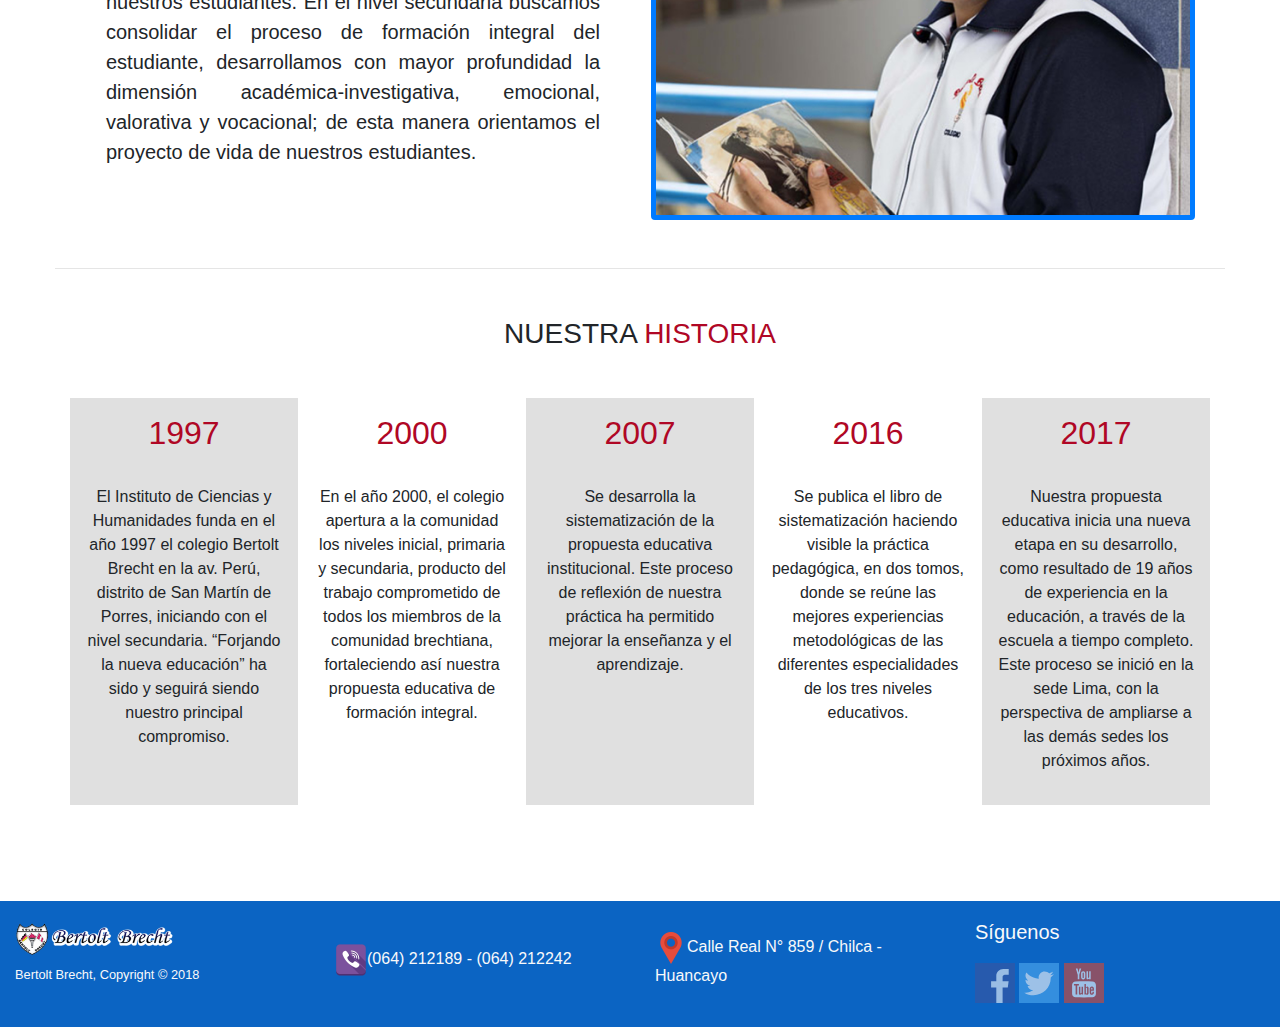
<file: nosotros.html>
<!doctype html>
<html lang="es">
<head>
  <!-- Required meta tags -->
  <meta charset="utf-8">
  <meta name="viewport" content="width=device-width, initial-scale=1, shrink-to-fit=no">
  <meta name="author" content="aomine">
  <meta name="description" content="colegio Bertolt Brecht">
  <meta name="keywords" content="colegio, Bertolt brecht, colegio bertolt brecht">
  <meta http-equiv="X-UA-Compatible" content="ie=edge">
  <!-- Bootstrap CSS -->
  <link rel="stylesheet" href="css/bootstrap/bootstrap.css">
  <!-- Mis estilos CSS -->
  <link rel="stylesheet" href="css/style.css">
  <link rel="stylesheet" href="css/responsive-media.css">
  <link rel="stylesheet" href="css/nosotros.css">
  <!--icono-->
  <link rel="shortcut icon" href="img/iconos/Bertolt Brecht.ico">

  <title>Bertolt Brecht</title>
</head>
<body>
  <!--inicio de BB-->
  <div class="bb d-flex align-items-center justify-content-center">
    <div class="text-center">
      <div class="animacion-1">
        <ul class="animacion-ul-1">
          <li class="bb-li mt-2 mb-5">Colegio</li>
          <li class="bb-li mt-4 mb-3">Academia</li>
          <li class="bb-li ">CEBA</li>
        </ul>
      </div>
      <h2 class="bb-h2">BERTOLT BRECHT</h2>
    </div>
  </div>
  <!--fin de BB-->

  <!--inicio de fondo para celular-->
  <section class="fondo-celular d-block d-md-none"  data-type="parallax_section" data-speed="10"></section>
  <!--fin de fondo para celular-->

  <!--inicio de slider-->
  <div id="carouselExampleIndicators" class="carousel slide" data-ride="carousel">
    <ol class="carousel-indicators">
      <li data-target="#carouselExampleIndicators" data-slide-to="0" class="active d-none d-md-block"></li>
      <li data-target="#carouselExampleIndicators" data-slide-to="1" class="d-none d-md-block"></li>
      <li data-target="#carouselExampleIndicators" data-slide-to="2" class="d-none d-md-block"></li>
    </ol>
    <div class="carousel-inner d-none d-md-block">
      <div class="carousel-item">
        <section class="d-block w-100 slider-1" data-type="parallax_section" data-speed="10"></section>
      </div>
      <div class="carousel-item active">
        <section class="d-block w-100 slider-2" data-type="parallax_section" data-speed="10"></section>
      </div>
      <div class="carousel-item">
        <section class="d-block w-100 slider-3" data-type="parallax_section" data-speed="10"></section>
      </div>
    </div>
    <div class="d-none d-md-block">
      <a class="carousel-control-prev previus-next" href="#carouselExampleIndicators" role="button" data-slide="prev">
        <span class="carousel-control-prev-icon" aria-hidden="true" class=""></span>
        <span class="sr-only">Previous</span>
      </a>
    </div>
    <div class="d-none d-md-block">
      <a class="carousel-control-next previus-next" href="#carouselExampleIndicators" role="button" data-slide="next">
        <span class="carousel-control-next-icon" aria-hidden="true" class=""></span>
        <span class="sr-only">Next</span>
      </a>
    </div>
  </div>
  <!--find de slider-->

  <!--inicio de navbar-->
  <nav class="navbar navbar-dark bg-azul navbar-expand-md sticky-top">
    <div class="container-fluid">
      <a class="navbar-brand" href="#"><img src="img/logo.png" class="d-inline-block align-top logo-navbar" alt="logo"></a>
      <button class="navbar-toggler" type="button" data-toggle="collapse" data-target="#navbarTogglerDemo01" aria-controls="navbarTogglerDemo01" aria-expanded="false" aria-label="Toggle navigation">
        <span class="navbar-toggler-icon"></span>
      </button>
      <div class="collapse navbar-collapse" id="navbarTogglerDemo01">
        <div class="navbar-nav text-center ml-auto">
          <a class="nav-item nav-link item-conf mx-2" href="index.html">Inicio</a>
          <a class="nav-item nav-link item-conf  mx-2 active" href="nosotros.html">Nosotros</a>
          <a class="nav-item nav-link item-conf  mx-2" href="servicios.html">Servicios</a>
          <a class="nav-item nav-link item-conf  mx-2" href="contacto.html">Contacto</a>
        </div>
      </div>
    </div>
  </nav>
  <!--fin de navbar-->

  <!--inicio de nombre-->
  <section class="container mt-5 pt-5">
    <div class="row">
      <div class="col-lg-8 col-xl-8 pt-3 pr-3 pl-3">
        <h3 class="text-uppercase mb-3">¿Por qué el nombre <span class="rojiso">Bertolt Brecht?</span></h3>
        <p class="lead text-justify">El dramaturgo y poeta Bertolt Brecht fue un intelectual comprometido con las luchas de su tiempo. Fue crítico de la deshumanización y las injusticias sociales. Creyó firmemente en el poder transformador de la educación. Bertolt Brecht contribuyó, desde el arte y la cultura, con el ideal de alcanzar una sociedad más justa y más humana. En el colegio Bertolt Brecht creemos en la posibilidad de educar seres humanos integrales, comprometidos solidariamente con dicho ideal.</p>
        <div class="text-right">
          <em>“La injusticia es humana, pero más humana es la lucha contra la injusticia”</em>
          <br>  
          <strong>Bertolt Brecht</strong>
        </div>
        <p class="p-3 mt-3 bg-info text-white">La comunidad brechtiana valora nuestra propuesta educativa y los logros que nuestra formación les permite alcanzar a los estudiantes brechtianos en su vida escolar y universitaria. </p>
      </div>
      <div class="col-lg-4 col-xl-4 p-3 bg-dark text-white">
        <h3 class="text-uppercase">Nuestra Propuesta</h3>
        <p class="text-justify">Nuestra propuesta educativa tiene como propósito principal la formación integral de nuestros estudiantes; por ello consideramos que debe promover el desarrollo de las capacidades cognitivas, artísticas y deportivas, donde el trabajo cooperativo y el ejercicio de la ciudadanía protagónica permiten convertir a los estudiantes en agentes activos de su aprendizaje, fortaleciendo así la práctica de valores con sensibilidad y compromiso, permitiendo lograr el perfil de un ciudadano con las cualidades personales necesarias para afrontar los retos de la vida y que la sociedad le proponga.</p>
      </div>
    </div>
  </section>
  <!--fin de nombre-->

  <!--inicio de hr-->
  <hr class="my-5 container d-none d-sm-block">
  <hr class="my-5 d-block d-sm-none">
  <!--fin de hr-->

  <!--inicio de vision-mision-->
  <section class="container">
    <div class="card-deck">
      <div class="card box-shadow-efect-3 border-white rounded-0">
        <div class="card-body text-center img-mision text-light">
          <h5 class="card-title ">MISIÓN</h5>
          <p class="card-text">Somos una institución educativa que forma estudiantes a través de una propuesta de formación integral contribuyendo al desarrollo social de nuestro país. Ser una institución educativa referente en el país por su propuesta de formación integral comprometida con el progreso de nuestra sociedad.</p>
        </div>
      </div>
      <div class="card box-shadow-efect-3 border-white rounded-0">
        <div class="card-body text-center img-vision text-light">
          <h5 class="card-title">VISIÓN</h5>
          <p class="card-text">Ser una institución educativa referente en el país por su propuesta de formación integral comprometida con el progreso de nuestra sociedad.Somos una institución educativa que forma estudiantes a través de una propuesta de formación integral contribuyendo al desarrollo social de nuestro país.</p>
        </div>
      </div>
    </div>
  </section>
  <!--fin de vision-mision-->

  <!--inicio de hr-->
  <hr class="my-5 container d-none d-sm-block">
  <hr class="my-5 d-block d-sm-none">
  <!--fin de hr-->

  <!--  inicio de nosotros-->
  <section class="container">
    <div class="card-deck d-flex align-items-center">
      <div class="card border-white">
        <div class="card-body">
          <h3 class="card-title azulejo">Educación Incial</h3>
          <p class="card-text lead text-justify">Es el nivel que establece las bases de la formación de una personalidad íntegra y protagónica, a través de su participación activa en los contextos de juego, en los proyectos y asambleas del aula. Es el nivel que establece las bases de la formación de una personalidad íntegra y protagónica, a través de su participación activa en los contextos de juego, en los proyectos y asambleas del aula.</p>
        </div>
      </div>
      <div class="card border-azul">
        <img class="card-img-top rounded-0" src="img/inicial.jpg" alt="img-especialidad">
      </div>  
    </div>
    <div class="card-deck d-flex align-items-center mt-5">
      <div class="card border-white">
        <div class="card-body">
          <h3 class="card-title rojiso">Educación Primaria</h3>
          <p class="card-text lead text-justify">La educación primaria, en el marco de la formación integral, busca desarrollar en el niño el conocimiento científico, la creatividad, el trabajo en equipo y el ejercicio de su ciudadanía de forma protagónica. La educación primaria, en el marco de la formación integral, busca desarrollar en el niño el conocimiento científico, la creatividad, el trabajo en equipo y el ejercicio de su ciudadanía de forma protagónica.</p>
        </div>
      </div>
      <div class="card border-azul">
        <img class="card-img-top rounded-0" src="img/primaria.jpg" alt="img-especialidad">
      </div>  
    </div>
    <div class="card-deck d-flex align-items-center mt-5">
      <div class="card border-white">
        <div class="card-body">
          <h3 class="card-title azulejo">Educación Secundaria</h3>
          <p class="card-text lead text-justify">En el nivel secundaria buscamos consolidar el proceso de formación integral del estudiante, desarrollamos con mayor profundidad la dimensión académica-investigativa, emocional, valorativa y vocacional; de esta manera orientamos el proyecto de vida de nuestros estudiantes. En el nivel secundaria buscamos consolidar el proceso de formación integral del estudiante, desarrollamos con mayor profundidad la dimensión académica-investigativa, emocional, valorativa y vocacional; de esta manera orientamos el proyecto de vida de nuestros estudiantes.</p>
        </div>
      </div>
      <div class="card border-azul">
        <img class="card-img-top rounded-0" src="img/secundaria.jpg" alt="img-especialidad">
      </div>  
    </div>
  </section>
  <!--  fin de nosotros-->

  <!--inicio de hr-->
  <hr class="my-5 container d-none d-sm-block">
  <hr class="my-5 d-block d-sm-none">
  <!--fin de hr-->

  <!--inicio de historia-->
  <section class="container pb-5 mb-5">
    <h3 class="text-uppercase text-center mb-5">Nuestra <span class="rojiso">Historia</span></h3>
    <div class="row text-center">
      <div class="col p-3 bg-gris">
        <h2 class=" rojiso">1997</h2><br> 
        <p class="">El Instituto de Ciencias y Humanidades funda en el año 1997 el colegio Bertolt Brecht en la av. Perú, distrito de San Martín de Porres, iniciando con el nivel secundaria. “Forjando la nueva educación” ha sido y seguirá siendo nuestro principal compromiso.</p>
      </div>
      <div class="col p-3">
        <h2 class=" rojiso">2000</h2><br> 
        <p  class="">En el año 2000, el colegio apertura a la comunidad los niveles inicial, primaria y secundaria, producto del trabajo comprometido de todos los miembros de la comunidad brechtiana, fortaleciendo así nuestra propuesta educativa de formación integral.</p>
      </div>
      <div class="col p-3 bg-gris">
        <h2 class=" rojiso">2007</h2><br> 
        <p  class="">Se desarrolla la sistematización de la propuesta educativa institucional. Este proceso de reflexión de nuestra práctica ha permitido mejorar la enseñanza y el aprendizaje.</p>
      </div>
      <div class="col p-3">
        <h2 class=" rojiso">2016</h2><br> 
        <p  class="">Se publica el libro de sistematización haciendo visible la práctica pedagógica, en dos tomos, donde se reúne las mejores experiencias metodológicas de las diferentes especialidades de los tres niveles educativos.</p>
      </div>
      <div class="col p-3 bg-gris">
        <h2 class=" rojiso">2017</h2><br> 
        <p  class="">Nuestra propuesta educativa inicia una nueva etapa en su desarrollo, como resultado de 19 años de experiencia en la educación, a través de la escuela a tiempo completo. Este proceso se inició en la sede Lima, con la perspectiva de ampliarse a las demás sedes los próximos años.</p>
      </div>
    </div>
  </section>
  <!--fin de historia-->

  <!--inicio de footer-->
  <footer class="bg-azul text-light" role="contentinfo">
    <div class="container-fluid">
      <div class="row pt-3 pb-4">
        <div class="col-sm-6 col-md-3">
          <a class="navbar-brand" href="#"><img src="img/logo.png" class="logo-footer" alt="logo"></a>
          <br>
          <small>Bertolt Brecht, Copyright © 2018</small>
        </div>
        <div class="col-sm-6 col-md-3 align-self-center ">
          <a href="#" class="text-light"><img src="img/iconos/phone.ico" class="size-datos" alt="telefono">(064) 212189 - (064) 212242</a>
        </div>
        <div class="col-sm-6 col-md-3 align-self-center">
          <a href="#" class="text-light"><img src="img/iconos/map-marker.ico" class="size-datos" alt="telefono">Calle Real N° 859 / Chilca - Huancayo</a>
        </div>
        <div class="col-sm-6 col-md-3">
          <p class="lead">Síguenos</p>
          <a href="https://www.facebook.com/Colegio-Bertolt-Brecht-Chilca-Huancayo-1502142100063670/"><img src="img/facebook.svg" class="size-sociales-f bg-light opacity-sociales-f" alt="Facebook"></a>
          <a href="#"><img src="img/twitter.svg" class="size-sociales-f opacity-sociales-f" alt="Twitter"></a>
          <a href="#"><img src="img/youtube.svg" class="size-sociales-f opacity-sociales-f" alt="Youtube"></a>
        </div>
      </div>
    </div>
  </footer>
  <!--fin de footer-->

  <!--inicio de sociales-->
  <div class="sociales">
    <a href="https://www.facebook.com/Colegio-Bertolt-Brecht-Chilca-Huancayo-1502142100063670/"><img src="img/facebook.svg" class="size-sociales opacity-sociales sociales-borde" alt="Facebook"></a>
    <a href="#"><img src="img/twitter.svg" class="size-sociales opacity-sociales sociales-borde" alt="Twitter"></a>
    <a href="#"><img src="img/youtube.svg" class="size-sociales opacity-sociales sociales-borde" alt="Youtube"></a>
    <a href="http://localhost/moodle"><img src="img/aula.svg" class="size-sociales opacity-sociales sociales-borde" alt="Aula"></a>
    <a href="matriculas.html"><img src="img/matriculados.svg" class="size-sociales opacity-sociales sociales-borde alt="matriculados"></a>
  </div>
  <!--fin de sociales-->

  <!--inicio de flecha-->
  <div id="flecha-1" class="flecha d-none">
    <a href="#" class="opacity-flecha"><img id="flecha-1" src="img/arrow-up.svg" alt="flecha" class="size-flecha"></a>
  </div>
  <!--fin de flecha-->

  <!-- Optional JavaScript -->
  <!-- jQuery first, then Popper.js, then Bootstrap JS -->
  <script src="https://code.jquery.com/jquery-3.3.1.slim.min.js" integrity="sha384-q8i/X+965DzO0rT7abK41JStQIAqVgRVzpbzo5smXKp4YfRvH+8abtTE1Pi6jizo" crossorigin="anonymous"></script>
  <script src="https://cdnjs.cloudflare.com/ajax/libs/popper.js/1.14.3/umd/popper.min.js" integrity="sha384-ZMP7rVo3mIykV+2+9J3UJ46jBk0WLaUAdn689aCwoqbBJiSnjAK/l8WvCWPIPm49" crossorigin="anonymous"></script>
  <script src="js/bootstrap/bootstrap.js"></script>
  <!--aparecer flecha-->
  <script>
    $(window).scroll(function() {
      if ($("#flecha-1").offset().top > 400) {
        $("#flecha-1").addClass("d-block");
      } else {
        $("#flecha-1").removeClass("d-block");
      }
    });
  </script>
  <!--  parallax effect-->
  <script src="http://ajax.googleapis.com/ajax/libs/jquery/2.1.0/jquery.min.js"></script>
  <script>
    $(document).ready(function(){
      $('section[data-type="parallax_section"]').each(function(){
              var $bgobj = $(this); // Variable para asignacion de objeto
              $(window).scroll(function() {
                $window = $(window);
                var yPos = -($window.scrollTop() / $bgobj.data('speed'));
                  // cordinadas del background
                  var coords = '50% '+ yPos + 'px';
                  // moviendo el background
                  $bgobj.css({ backgroundPosition: coords });
                });
            });
    });
  </script>
</body>
</html>
</file>
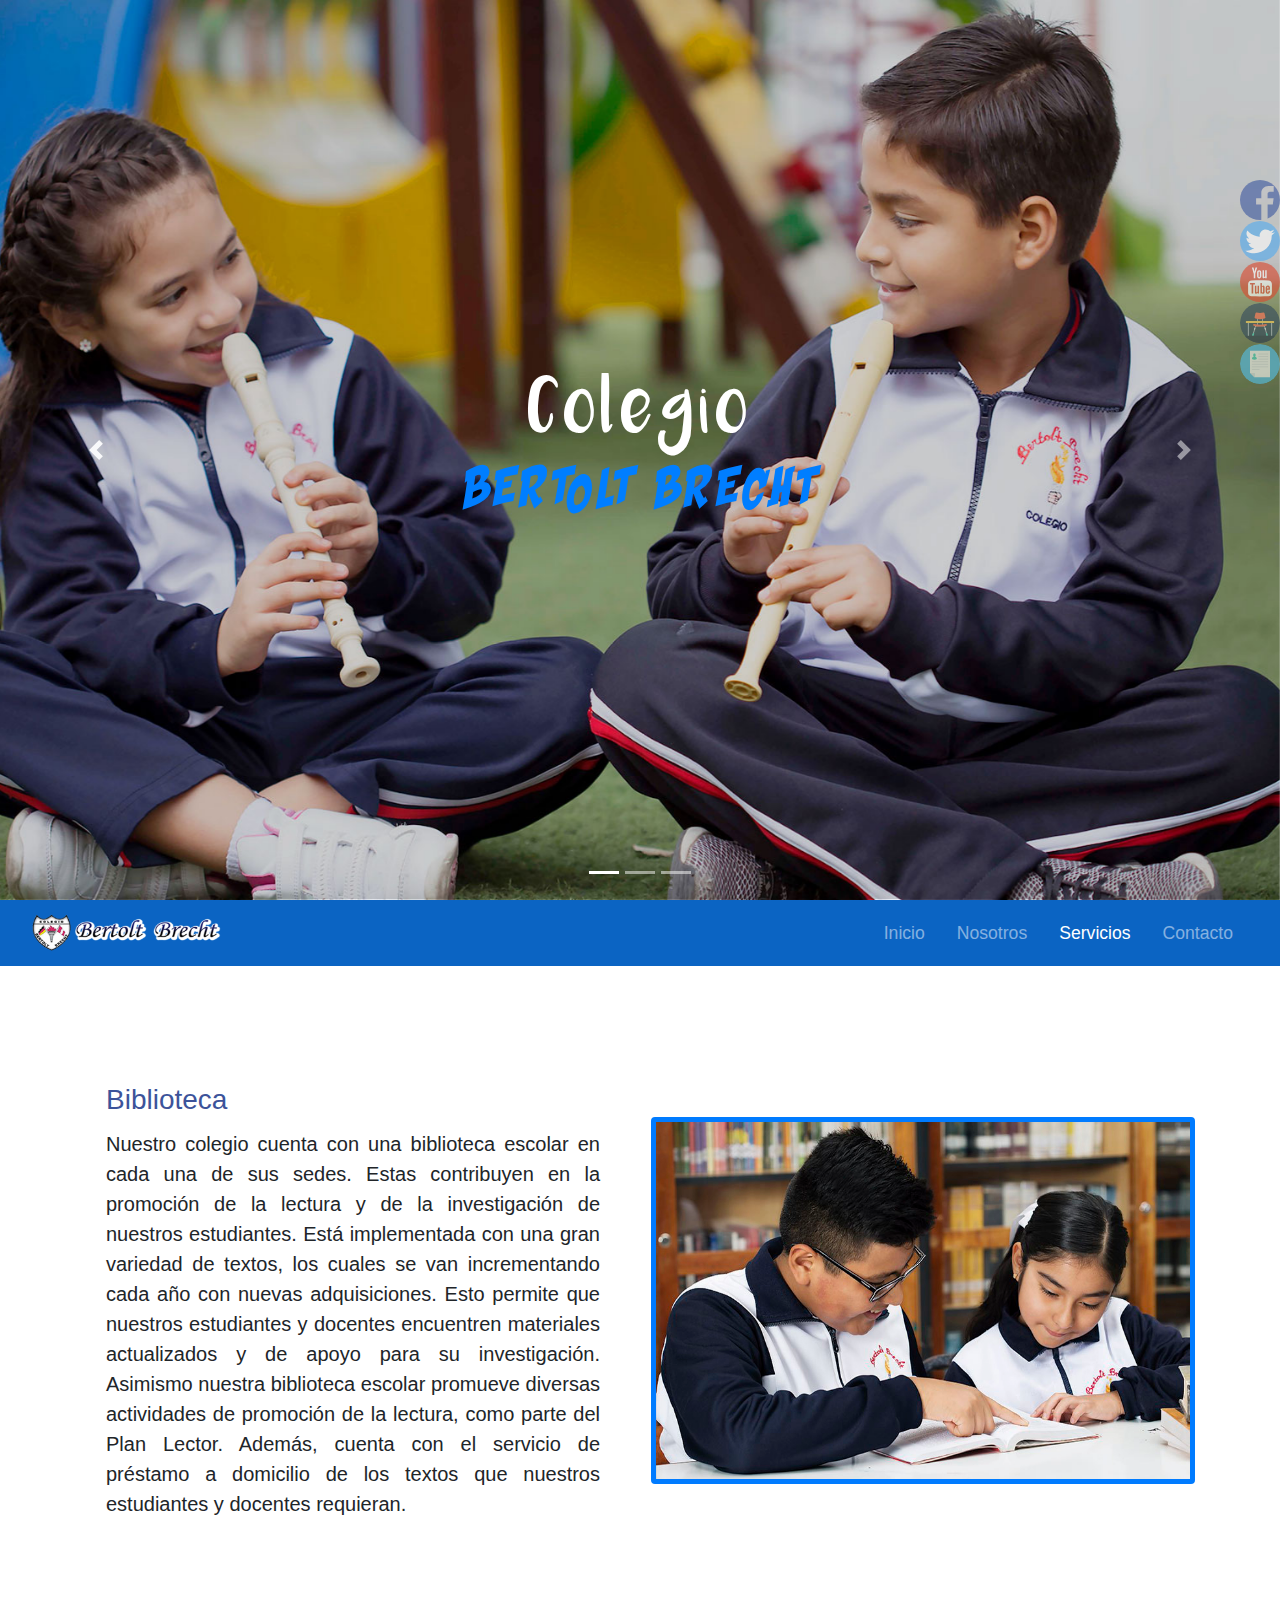
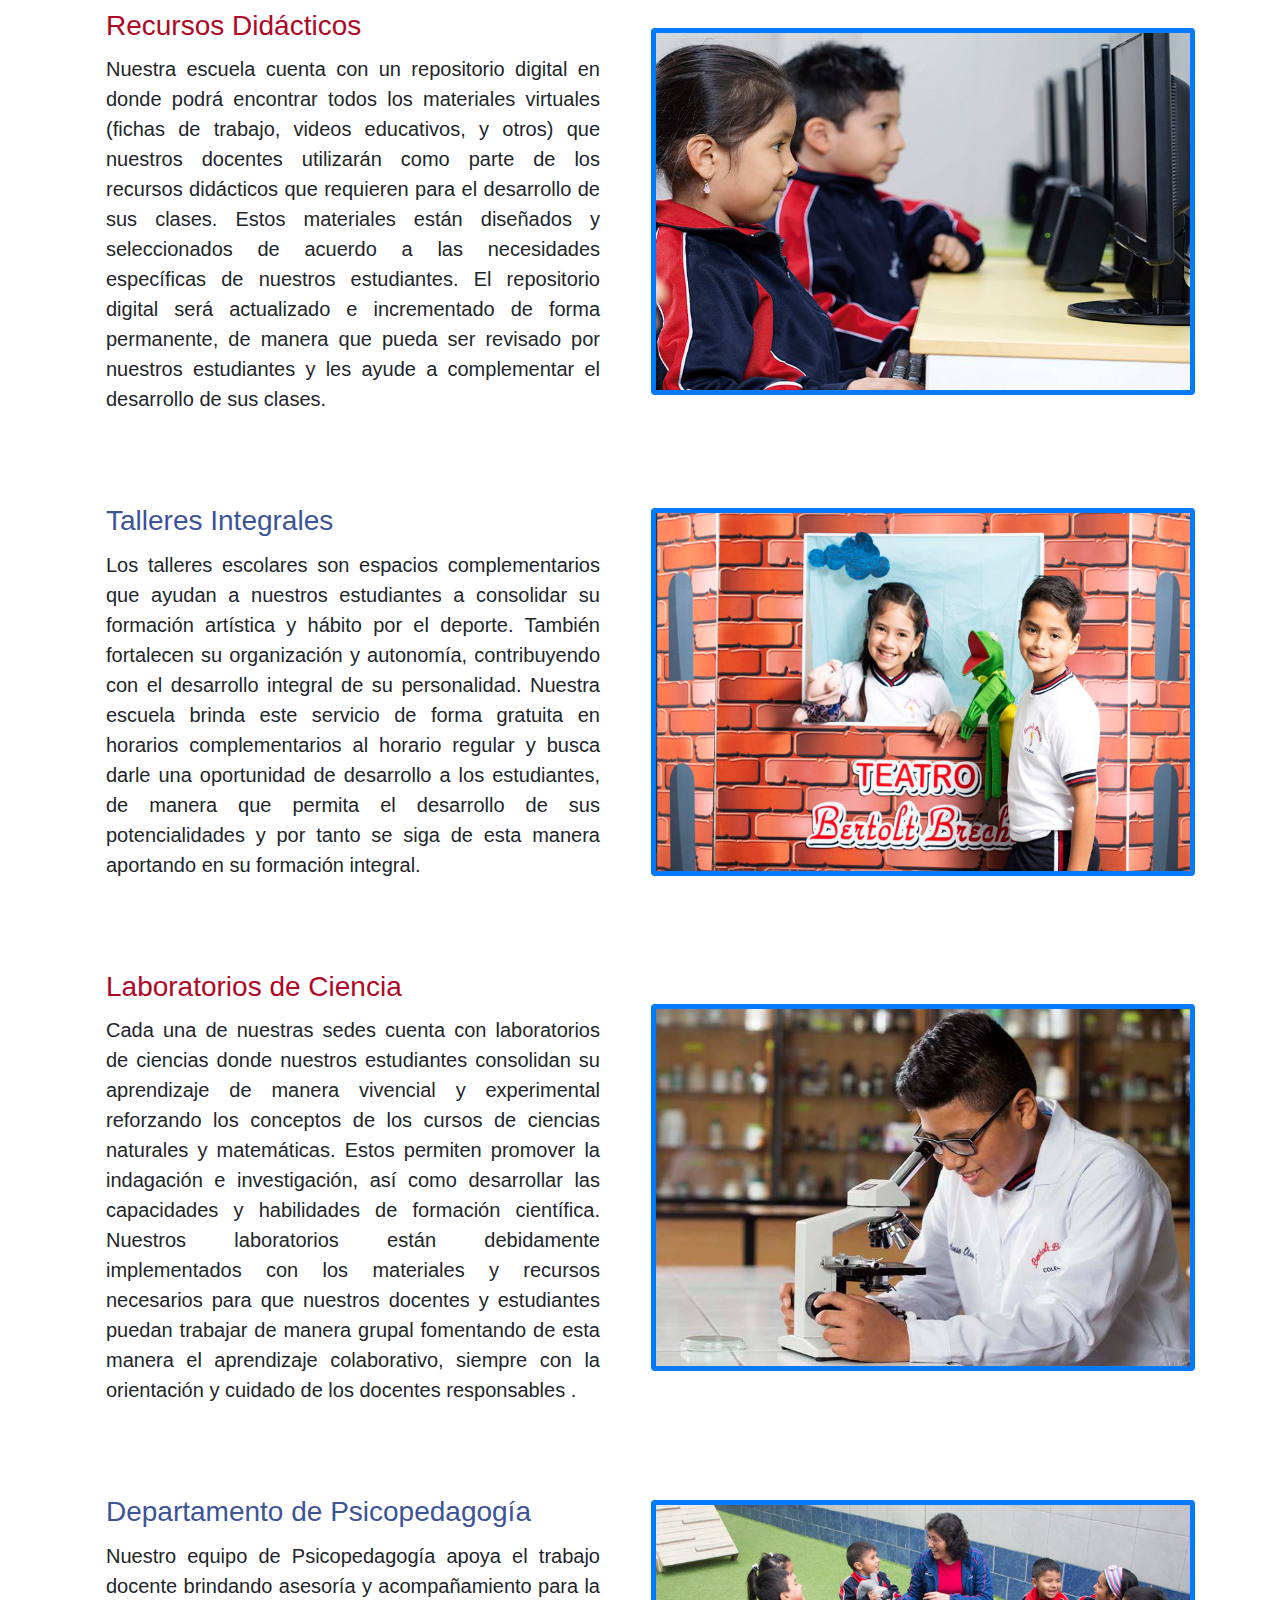
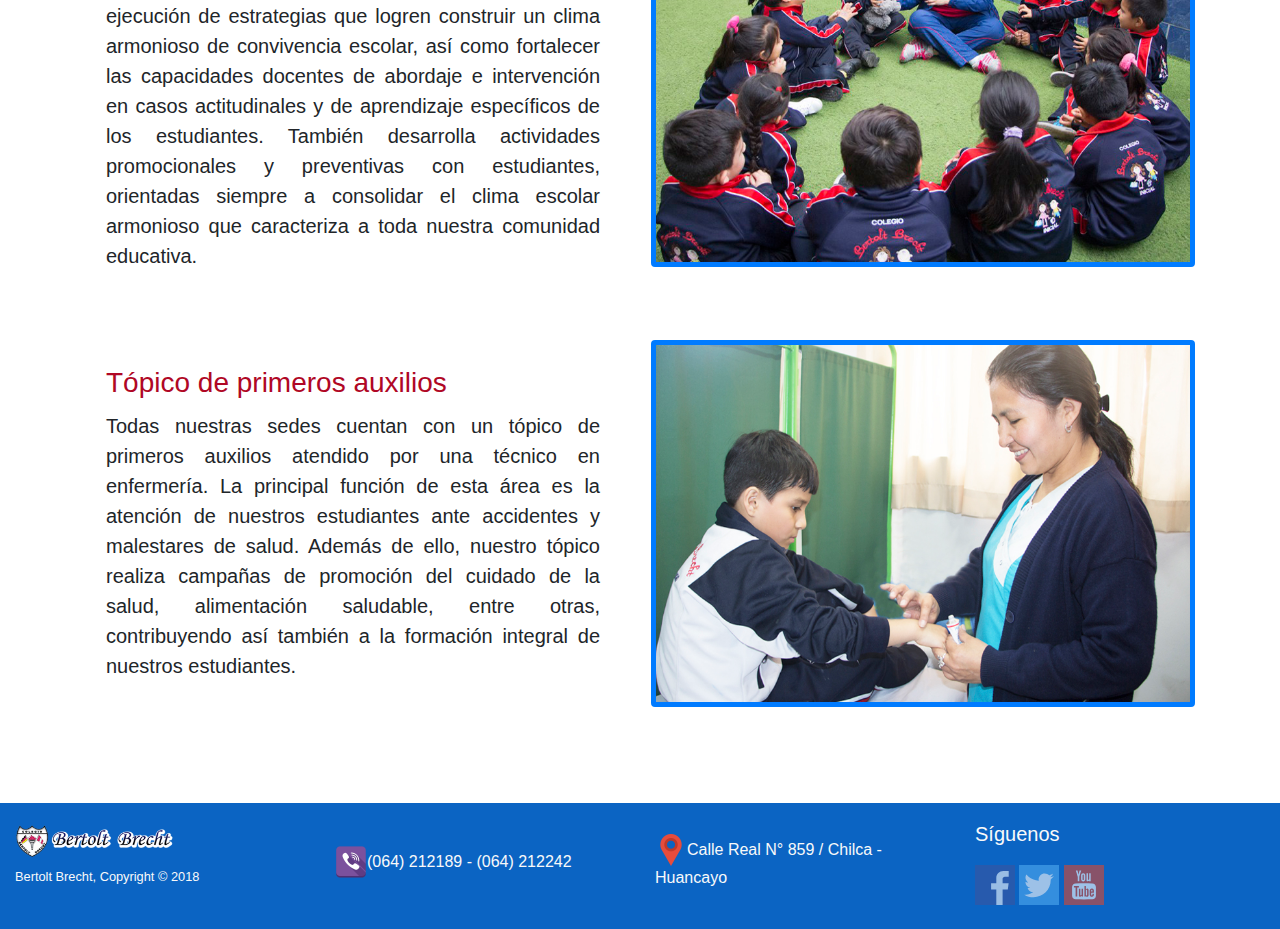
<file: servicios.html>
<!doctype html>
<html lang="es">
<head>
  <!-- Required meta tags -->
  <meta charset="utf-8">
  <meta name="viewport" content="width=device-width, initial-scale=1, shrink-to-fit=no">
  <meta name="author" content="aomine">
  <meta name="description" content="colegio Bertolt Brecht">
  <meta name="keywords" content="colegio, Bertolt brecht, colegio bertolt brecht">
  <meta http-equiv="X-UA-Compatible" content="ie=edge">
  <!-- Bootstrap CSS -->
  <link rel="stylesheet" href="css/bootstrap/bootstrap.css">
  <!-- Mis estilos CSS -->
  <link rel="stylesheet" href="css/style.css">
  <link rel="stylesheet" href=" css/servicios.css">
  <link rel="stylesheet" href="css/responsive-media.css">
  <!--icono-->
  <link rel="shortcut icon" href="img/iconos/Bertolt Brecht.ico">

  <title>Bertolt Brecht</title>
</head>
<body>
  <!--inicio de BB-->
  <div class="bb d-flex align-items-center justify-content-center">
    <div class="text-center">
      <div class="animacion-1">
        <ul class="animacion-ul-1">
          <li class="bb-li mt-2 mb-5">Colegio</li>
          <li class="bb-li mt-4 mb-3">Academia</li>
          <li class="bb-li ">CEBA</li>
        </ul>
      </div>
      <h2 class="bb-h2">BERTOLT BRECHT</h2>
    </div>
  </div>
  <!--fin de BB-->

  <!--inicio de fondo para celular-->
  <section class="fondo-celular d-block d-md-none"  data-type="parallax_section" data-speed="10"></section>
  <!--fin de fondo para celular-->

  <!--inicio de slider-->
  <div id="carouselExampleIndicators" class="carousel slide" data-ride="carousel">
    <ol class="carousel-indicators">
      <li data-target="#carouselExampleIndicators" data-slide-to="0" class="active d-none d-md-block"></li>
      <li data-target="#carouselExampleIndicators" data-slide-to="1" class="d-none d-md-block"></li>
      <li data-target="#carouselExampleIndicators" data-slide-to="2" class="d-none d-md-block"></li>
    </ol>
    <div class="carousel-inner d-none d-md-block">
      <div class="carousel-item">
        <section class="d-block w-100 slider-1" data-type="parallax_section" data-speed="10"></section>
      </div>
      <div class="carousel-item">
        <section class="d-block w-100 slider-2" data-type="parallax_section" data-speed="10"></section>
      </div>
      <div class="carousel-item active">
        <section class="d-block w-100 slider-3" data-type="parallax_section" data-speed="10"></section>
      </div>
    </div>
    <div class="d-none d-md-block">
      <a class="carousel-control-prev previus-next" href="#carouselExampleIndicators" role="button" data-slide="prev">
        <span class="carousel-control-prev-icon" aria-hidden="true" class=""></span>
        <span class="sr-only">Previous</span>
      </a>
    </div>
    <div class="d-none d-md-block">
      <a class="carousel-control-next previus-next" href="#carouselExampleIndicators" role="button" data-slide="next">
        <span class="carousel-control-next-icon" aria-hidden="true" class=""></span>
        <span class="sr-only">Next</span>
      </a>
    </div>
  </div>
  <!--find de slider-->

  <!--inicio de navbar-->
  <nav class="navbar navbar-dark bg-azul navbar-expand-md sticky-top">
    <div class="container-fluid">
      <a class="navbar-brand" href="#"><img src="img/logo.png" class="d-inline-block align-top logo-navbar" alt="logo"></a>
      <button class="navbar-toggler" type="button" data-toggle="collapse" data-target="#navbarTogglerDemo01" aria-controls="navbarTogglerDemo01" aria-expanded="false" aria-label="Toggle navigation">
        <span class="navbar-toggler-icon"></span>
      </button>
      <div class="collapse navbar-collapse" id="navbarTogglerDemo01">
        <div class="navbar-nav text-center ml-auto">
          <a class="nav-item nav-link item-conf mx-2" href="index.html">Inicio</a>
          <a class="nav-item nav-link item-conf  mx-2" href="nosotros.html">Nosotros</a>
          <a class="nav-item nav-link item-conf  mx-2 active" href="servicios.html">Servicios</a>
          <a class="nav-item nav-link item-conf  mx-2" href="contacto.html">Contacto</a>
        </div>
      </div>
    </div>
  </nav>
  <!--fin de navbar-->

  <!--  inicio de servicios-->
  <section class="container my-5 py-5">
    <div class="card-deck d-flex align-items-center">
      <div class="card border-white">
        <div class="card-body">
          <h3 class="card-title azulejo">Biblioteca</h3>
          <p class="card-text lead text-justify">Nuestro colegio cuenta con una biblioteca escolar en cada una de sus sedes. Estas contribuyen en la promoción de la lectura y de la investigación de nuestros estudiantes. Está implementada con una gran variedad de textos, los cuales se van incrementando cada año con nuevas adquisiciones. Esto permite que nuestros estudiantes y docentes encuentren materiales actualizados y de apoyo para su investigación. Asimismo nuestra biblioteca escolar promueve diversas actividades de promoción de la lectura, como parte del Plan Lector. Además, cuenta con el servicio de préstamo a domicilio de los textos que nuestros estudiantes y docentes requieran.</p>
        </div>
      </div>
      <div class="card border-azul">
        <img class="card-img-top rounded-0" src="img/biblioteca.jpg" alt="img-especialidad">
      </div>  
    </div>
    <div class="card-deck d-flex align-items-center mt-5">
      <div class="card border-white">
        <div class="card-body">
          <h3 class="card-title rojiso">Recursos Didácticos</h3>
          <p class="card-text lead text-justify">Nuestra escuela cuenta con un repositorio digital en donde podrá encontrar todos los materiales virtuales (fichas de trabajo, videos educativos, y otros) que nuestros docentes utilizarán como parte de los recursos didácticos que requieren para el desarrollo de sus clases. Estos materiales están diseñados y seleccionados de acuerdo a las necesidades específicas de nuestros estudiantes. El repositorio digital será actualizado e incrementado de forma permanente, de manera que pueda ser revisado por nuestros estudiantes y les ayude a complementar el desarrollo de sus clases.</p>
        </div>
      </div>
      <div class="card border-azul">
        <img class="card-img-top rounded-0" src="img/recursos-didacticos.jpg" alt="img-especialidad">
      </div>  
    </div>
    <div class="card-deck d-flex align-items-center mt-5">
      <div class="card border-white">
        <div class="card-body">
          <h3 class="card-title azulejo">Talleres Integrales</h3>
          <p class="card-text lead text-justify">Los talleres escolares son espacios complementarios que ayudan a nuestros estudiantes a consolidar su formación artística y hábito por el deporte. También fortalecen su organización y autonomía, contribuyendo con el desarrollo integral de su personalidad. Nuestra escuela brinda este servicio de forma gratuita en horarios complementarios al horario regular y busca darle una oportunidad de desarrollo a los estudiantes, de manera que permita el desarrollo de sus potencialidades y por tanto se siga de esta manera aportando en su formación integral.</p>
        </div>
      </div>
      <div class="card border-azul">
        <img class="card-img-top rounded-0" src="img/talleres-integrale.jpg" alt="img-especialidad">
      </div>  
    </div>
    <div class="card-deck d-flex align-items-center mt-5">
      <div class="card border-white">
        <div class="card-body">
          <h3 class="card-title rojiso">Laboratorios de Ciencia</h3>
          <p class="card-text lead text-justify">Cada una de nuestras sedes cuenta con laboratorios de ciencias donde nuestros estudiantes consolidan su aprendizaje de manera vivencial y experimental reforzando los conceptos de los cursos de ciencias naturales y matemáticas. Estos permiten promover la indagación e investigación, así como desarrollar las capacidades y habilidades de formación científica. Nuestros laboratorios están debidamente implementados con los materiales y recursos necesarios para que nuestros docentes y estudiantes puedan trabajar de manera grupal fomentando de esta manera el aprendizaje colaborativo, siempre con la orientación y cuidado de los docentes responsables .</p>
        </div>
      </div>
      <div class="card border-azul">
        <img class="card-img-top rounded-0" src="img/laboratorios.jpg" alt="img-especialidad">
      </div>  
    </div>
    <div class="card-deck d-flex align-items-center mt-5">
      <div class="card border-white">
        <div class="card-body">
          <h3 class="card-title azulejo">Departamento de Psicopedagogía</h3>
          <p class="card-text lead text-justify">Nuestro equipo de Psicopedagogía apoya el trabajo docente brindando asesoría y acompañamiento para la ejecución de estrategias que logren construir un clima armonioso de convivencia escolar, así como fortalecer las capacidades docentes de abordaje e intervención en casos actitudinales y de aprendizaje específicos de los estudiantes. También desarrolla actividades promocionales y preventivas con estudiantes, orientadas siempre a consolidar el clima escolar armonioso que caracteriza a toda nuestra comunidad educativa.</p>
        </div>
      </div>
      <div class="card border-azul">
        <img class="card-img-top rounded-0" src="img/departamento-psico.jpg" alt="img-especialidad">
      </div>  
    </div>
    <div class="card-deck d-flex align-items-center mt-5">
      <div class="card border-white">
        <div class="card-body">
          <h3 class="card-title rojiso">Tópico de primeros auxilios</h3>
          <p class="card-text lead text-justify">Todas nuestras sedes cuentan con un tópico de primeros auxilios atendido por una técnico en enfermería. La principal función de esta área es la atención de nuestros estudiantes ante accidentes y malestares de salud. Además de ello, nuestro tópico realiza campañas de promoción del cuidado de la salud, alimentación saludable, entre otras, contribuyendo así también a la formación integral de nuestros estudiantes.</p>
        </div>
      </div>
      <div class="card border-azul">
        <img class="card-img-top rounded-0" src="img/auxilio.jpg" alt="img-especialidad">
      </div>  
    </div>
  </section>
  <!--  fin de servicios-->

  <!--inicio de footer-->
  <footer class="bg-azul text-light" role="contentinfo">
    <div class="container-fluid">
      <div class="row pt-3 pb-4">
        <div class="col-sm-6 col-md-3">
          <a class="navbar-brand" href="#"><img src="img/logo.png" class="logo-footer" alt="logo"></a>
          <br>
          <small>Bertolt Brecht, Copyright © 2018</small>
        </div>
        <div class="col-sm-6 col-md-3 align-self-center ">
          <a href="#" class="text-light"><img src="img/iconos/phone.ico" class="size-datos" alt="telefono">(064) 212189 - (064) 212242</a>
        </div>
        <div class="col-sm-6 col-md-3 align-self-center">
          <a href="#" class="text-light"><img src="img/iconos/map-marker.ico" class="size-datos" alt="telefono">Calle Real N° 859 / Chilca - Huancayo</a>
        </div>
        <div class="col-sm-6 col-md-3">
          <p class="lead">Síguenos</p>
          <a href="https://www.facebook.com/Colegio-Bertolt-Brecht-Chilca-Huancayo-1502142100063670/"><img src="img/facebook.svg" class="size-sociales-f bg-light opacity-sociales-f" alt="Facebook"></a>
          <a href="#"><img src="img/twitter.svg" class="size-sociales-f opacity-sociales-f" alt="Twitter"></a>
          <a href="#"><img src="img/youtube.svg" class="size-sociales-f opacity-sociales-f" alt="Youtube"></a>
        </div>
      </div>
    </div>
  </footer>
  <!--fin de footer-->

  <!--inicio de sociales-->
  <div class="sociales">
    <a href="https://www.facebook.com/Colegio-Bertolt-Brecht-Chilca-Huancayo-1502142100063670/"><img src="img/facebook.svg" class="size-sociales opacity-sociales sociales-borde" alt="Facebook"></a>
    <a href="#"><img src="img/twitter.svg" class="size-sociales opacity-sociales sociales-borde" alt="Twitter"></a>
    <a href="#"><img src="img/youtube.svg" class="size-sociales opacity-sociales sociales-borde" alt="Youtube"></a>
    <a href="http://localhost/moodle"><img src="img/aula.svg" class="size-sociales opacity-sociales sociales-borde" alt="Aula"></a>
    <a href="matriculas.html"><img src="img/matriculados.svg" class="size-sociales opacity-sociales sociales-borde alt="matriculados"></a>
  </div>
  <!--fin de sociales-->

  <!--inicio de flecha-->
  <div id="flecha-1" class="flecha d-none">
    <a href="#" class="opacity-flecha"><img id="flecha-1" src="img/arrow-up.svg" alt="flecha" class="size-flecha"></a>
  </div>
  <!--fin de flecha-->

  <!-- Optional JavaScript -->
  <!-- jQuery first, then Popper.js, then Bootstrap JS -->
  <script src="https://code.jquery.com/jquery-3.3.1.slim.min.js" integrity="sha384-q8i/X+965DzO0rT7abK41JStQIAqVgRVzpbzo5smXKp4YfRvH+8abtTE1Pi6jizo" crossorigin="anonymous"></script>
  <script src="https://cdnjs.cloudflare.com/ajax/libs/popper.js/1.14.3/umd/popper.min.js" integrity="sha384-ZMP7rVo3mIykV+2+9J3UJ46jBk0WLaUAdn689aCwoqbBJiSnjAK/l8WvCWPIPm49" crossorigin="anonymous"></script>
  <script src="js/bootstrap/bootstrap.js"></script>
  <!--aparecer flecha-->
  <script>
    $(window).scroll(function() {
      if ($("#flecha-1").offset().top > 400) {
        $("#flecha-1").addClass("d-block");
      } else {
        $("#flecha-1").removeClass("d-block");
      }
    });
  </script>
  <!--  parallax effect-->
  <script src="http://ajax.googleapis.com/ajax/libs/jquery/2.1.0/jquery.min.js"></script>
  <script>
    $(document).ready(function(){
      $('section[data-type="parallax_section"]').each(function(){
              var $bgobj = $(this); // Variable para asignacion de objeto
              $(window).scroll(function() {
                $window = $(window);
                var yPos = -($window.scrollTop() / $bgobj.data('speed'));
                  // cordinadas del background
                  var coords = '50% '+ yPos + 'px';
                  // moviendo el background
                  $bgobj.css({ backgroundPosition: coords });
                });
            });
    });
  </script>
</body>
</html>
</file>
<file: css/style.css>
/* inicio de fuentes --------------------------------*/
@font-face{
	font-family: "Luna";
	src:url("../font/Luna.ttf") format("truetype");
}
@font-face{
	font-family: "shaka pow";
	src:url("../font/Shaka Pow.ttf") format("truetype");
}
@font-face{
	font-family: "hanged letters";
	src:url("../font/Hanged Letters.ttf") format("truetype");
}
/* fin de fuentes -----------------------------------*/

/* inicio de general --------------------------------*/
*{
	scroll-behavior: smooth;
}
body{ 
	overflow-x: hidden;
	box-sizing: border-box;
	font-size: 16px;
}
/* fin de general -----------------------------------*/

/* inicio de aomine-styles */
.rojiso{
	color: #b00725;
}
.azulejo{
	color: #3c539a;
}
/* fin de aomine styles */

/* 	inicio de BB ------------------------------------*/
.bb{
	height: 100vh;
	width: 100vw;
	position: absolute;
	z-index: 1;
}
.animacion-1{
	overflow: hidden;
}
.animacion-ul-1{
	list-style: none;
	padding-left: 0.375rem; /* 6px 1rem=16px */
	padding-right: 0.3125rem; /* 5px 1rem=16px */
	animation: rotacion 6s infinite;
}
.bb-li{
	font-family: Luna;	
	color: #fff;
	letter-spacing: 0.3rem; /* 4.8px 1rem=16px */
	transition: all 0.5s ease;
}
.bb-h2{
	font-family: shaka pow;	
	color: #007eff;
	letter-spacing: 0.2rem; /* 3.2px 1rem=16px */
	transition: all 0.5s ease;
}
/* 	fin de fondo para BB ----------------------------*/

/* inicio del fondo para celular --------------------*/
.fondo-celular{
	background-image: url(../img/bg-6.jpg);
	height: 100vh;
	background-repeat: no-repeat;
	background-size: cover;
	background-position: center;
	background-attachment: fixed;
	width: 100vw;
}
/* fin del fondo para celular -----------------------*/

/* inicio de slider ---------------------------------*/
.slider-1{
	background-image: url(../img/bg-1.jpg);
	height: 100vh;
	background-repeat: no-repeat;
	background-size: cover;
	background-position: top;
	background-attachment: fixed;
	width: 100vw;
}
.slider-2{
	background-image: url(../img/bg-2.jpg);
	height: 100vh;
	background-repeat: no-repeat;
	background-size: cover;
	background-position: top;
	background-attachment: fixed;
	width: 100vw;
}
.slider-3{
	background-image: url(../img/bg-3.jpg);
	height: 100vh;
	background-repeat: no-repeat;
	background-size: cover;
	background-position: top;
	background-attachment: fixed;
	width: 100vw;
}
.previus-next{
	position: absolute;
	z-index: 2;
}
/* fin de slider ------------------------------------*/

/* inicio del navbar --------------------------------*/
.bg-azul{
	background: #0b64c3 !important;
}
.logo-navbar{
	width: 12rem; /* 80px 1rem=16px */
	height: 2.5rem; /* 35px 1rem=16px */
	animation: logo 4s infinite;
}
@keyframes logo {
	0% {transform: rotate(-3deg); opacity: 0.5;}
	25% {transform: rotate(3deg); opacity: 1;}
	50% {transform: rotate(-3deg); opacity: 0.5;}
	75% {transform: rotate(3deg); opacity: 1;}
	100% {transform: rotate(-3deg); opacity: 0.5;}
}
.item-conf{
	/* color: #ffffff !important; */
	font-size: 1.1rem;
} 
.item-conf:hover{
	color: #ff3616 !important;
	font-size: 1.2rem;
}
/* fin del navbar ----------------------------------*/

/* inicio de card-1 --------------------------------*/
.box-shadow-efect-1:hover{
	box-shadow: 0 0.5rem 1.5rem rgba(0, 0, 0, 0.5);
	position: relative;
	top: -0.625rem; /* 10px 1rem=16px */
	border: none;
}
/* fin de card-1 ------------------------------------*/

/* inicio de ambientes ------------------------------*/
.img-ambiente{
	background: url(../img/ambientes.jpg);
	height: 400px;
	width: 100vw;
	background-size: cover;
	background-position: center;
	background-attachment: fixed;
}
/* fin de ambientes  ---------------------------------*/

/* inicio de actividades -----------------------------*/
.box-shadow-efect-2:hover{
	box-shadow: 0 0.5rem 1.5rem rgba(0, 0, 0, 0.5);
	position: relative;
	top: -0.625rem; /* 10px 1rem=16px */
	border: none;
}
/* fin de actividades --------------------------------*/

/* inicio de noticias --------------------------------*/
.img-noticias{
	background-image: url(../img/noticias.jpg);
	height: 400px;
	background-size: cover;
	background-position: center;
	background-attachment: fixed;
}
/* fin de noticias -----------------------------------*/

/* inicio de footer ----------------------------------*/
.bg-azul{
	background: #0b64c3;
}
.logo-footer{
	width: 10rem; /* 80px 1rem=16px */
	height: 2.1875rem; /* 35px 1rem=16px */
}
.size-datos{
	width: 2rem;
	height: 2rem;
}
.size-sociales-f{
	width: 2.5rem; /* 40px 1rem=16px */
	height: 2.5rem; /* 40px 1rem=16px */
}
.opacity-sociales-f{
	opacity: 0.6;
}
.opacity-sociales-f:hover{
	opacity: 1;
}
/* final de footer -----------------------------------*/

/* inicio de sociales --------------------------------*/
.sociales{
	position: fixed;
	top: 20%;
	right: 0;
	z-index: 3;
}
.size-sociales{
	width: 2.5rem; /* 40px 1rem=16px */
	height: 2.5rem; /* 40px 1rem=16px */
	margin-bottom: 1px;
}
.opacity-sociales{
	display: block;
	opacity: 0.6;
	transition: all 0.5s ease;
}
.opacity-sociales:hover{
	opacity: 1;
}
.sociales-borde{
	border-radius: 50%;
}
/* fin de sociales -----------------------------------*/

/* inicio de flecha ----------------------------------*/
.flecha{
	position: fixed;
	top: 70%;
	left: 0;
}
.size-flecha{
	width: 1.875rem; /* 30px 1rem=16px */
	height: 1.875rem; /* 30px 1rem=16px */
	transition: all 0.5s ease;
}
.opacity-flecha{
	display: block;
	opacity: 0.6;
	transition: all 0.5s ease;
}
.opacity-flecha:hover{
	opacity: 1;
}
/* fin de flecha -------------------------------------*/
</file>
<file: css/responsive-media.css>
/* Font-size responsive -----------------------------------------*/
/* Extra Small */
@media ( min-width : 320px ) {     
	.bb-li { font-size: 1.2rem;} /* 1rem = 16px */ 
	.bb-h2 { font-size: 1.5rem;} /* 1rem = 16px */
	.animacion-1 { height: 3rem;}
	@keyframes rotacion {
		0%{ margin-top: 0; }
		20% { margin-top: 0; }

		25% { margin-top: -70px; }
		50% { margin-top: -70px; }

		55% { margin-top: -115px; }
		80% { margin-top: -115px; }

		85% { margin-top: -70px; }
		95% { margin-top: -70px; }

		100% { margin-top: 0; }
	} 
}
/* Small */
@media ( min-width : 576px ) {     
	.bb-li { font-size: 1.5rem;} /* 1rem = 16px */ 
	.bb-h2 { font-size: 2rem;} /* 1rem = 16px */
	.animacion-1 { height: 3.5rem;}
	@keyframes rotacion {
		0%{ margin-top: 0; }
		20% { margin-top: 0; }

		25% { margin-top: -75px; }
		50% { margin-top: -75px; }

		55% { margin-top: -130px; }
		80% { margin-top: -130px; }

		85% { margin-top: -75px; }
		95% { margin-top: -75px; }

		100% { margin-top: 0; }
	} 
}
/* Medium (punto de interrupción) */
@media (min-width: 768px) {  
	.bb-li { font-size: 2rem;} /* 1rem = 16px */ 
	.bb-h2 { font-size: 2.5rem;} /* 1rem = 16px */
	.animacion-1 { height: 4.2rem;}
	@keyframes rotacion {
		0%{ margin-top: 0; }
		20% { margin-top: 0; }

		25% { margin-top: -90px; }
		50% { margin-top: -90px; }

		55% { margin-top: -155px; }
		80% { margin-top: -155px; }

		85% { margin-top: -90px; }
		95% { margin-top: -90px; }

		100% { margin-top: 0; }
	} 
}
/* Large */
@media ( min-width : 992px ) {    
	.bb-li { font-size: 2.5rem;} /* 1rem = 16px */ 
	.bb-h2 { font-size: 3rem;} /* 1rem = 16px */
	.animacion-1 { height: 5rem;}
	@keyframes rotacion {
		0%{ margin-top: 0; }
		20% { margin-top: 0; }

		25% { margin-top: -100px; }
		50% { margin-top: -100px; }

		55% { margin-top: -175px; }
		80% { margin-top: -175px; }

		85% { margin-top: -100px; }
		95% { margin-top: -100px; }

		100% { margin-top: 0; }
	} 
} 
/* Extra Large */
@media ( min-width : 1200px ) {  
	.bb-li { font-size: 2.7rem;} /* 1rem = 16px */ 
	.bb-h2 { font-size: 3.2rem;} /* 1rem = 16px */
	.animacion-1 { height: 5.25rem;} 
	@keyframes rotacion {
		0% { margin-top: 0; }
		20% { margin-top: 0; }

		25% { margin-top: -100px; }
		50% { margin-top: -100px; }

		55% { margin-top: -180px; }
		80% { margin-top: -180px; }

		85% { margin-top: -100px; }
		95% { margin-top: -100px; }

		100% { margin-top: 0; }
	}
} 
/* fin de Font-size responsive ---------------------------------- */

/* map y form responsive -----------------------------------------*/
/* Extra Small */
@media ( min-width : 320px ) {     
	.map{width: 280px;}
	.input{width: 250px;}
	.textarea{width: 250px;}
	form{width: 290px;}	
}
/* Small */
@media ( min-width : 576px ) {  
	.map{width: 500px;}
	.input{width: 480px;}
	.textarea{width: 480px;}
	form{width: auto;}   
}
/* Medium (punto de interrupción) */
@media (min-width: 768px) {  
	.map{width: 300px;}
	.input{width: 300px;}
	.textarea{width: 300px;} 
}
/* Large */
@media ( min-width : 992px ) {    
	.map{width: 400px;}
	.input{width: 400px;}
	.textarea{width: 400px;}
} 
/* Extra Large */
@media ( min-width : 1200px ) {  
	.map{width: 520px;}
	.input{width: 480px;}
	.textarea{width: 480px;}
}
/* fin de Font-size responsive ---------------------------------- */
</file>
<file: css/contacto.css>
/* inicio de mapa y form ---------------------------------*/
.border-azul{
	border: 5px solid #007bff;
	border-radius: 10px ;
}
.map{
	height: 520px;
	transition: all 0.5s ease;
}
.form-label{
	font-family: comic sans ms;
}
form{
	border: 5px solid #007bff;

	border-radius: 10px;
	transition: all 0.5s ease;
}
.input{
	height: 35px;
	font: 14px normal normal uppercase helvetica, arial, serif;
	transition: all 0.5s ease;
}
.textarea{
	height: 110px;
	font: 14px normal normal uppercase helvetica, arial, serif;
	transition: all 0.5s ease;
}
.submit{
	width: 150px;
	height: 40px;
	border-radius: 20px;
	border: 0px;
	background-color: #f7af03;
	font-size: 20px;
	cursor: pointer;
}
.submit:hover{
	font-size: 22px;
	box-shadow: 0 0rem 1rem rgba(0, 0, 0, 0.5);
}
/* fin de mapa y form ------------------------------------*/
</file>
<file: css/datos.css>
body {
	background-image: url(../img/bg-6.jpg);
	background-position: center;
	background-attachment: fixed;
	/*background-repeat: no-repeat;
	background-size: cover; */
	
}
ul li a, a{
	font-size: 16px;
	font-family: comic sans ms;
	text-decoration: none;
	color: #000;
}
a.volver{
	font-size: 25px;
	color: #000000;
}
ul li a:hover, a:hover{
	text-decoration: underline;
	color:  #007bff;
}
</file>
<file: css/nosotros.css>
/* inicio de mision-vision ----------------------------*/
.box-shadow-efect-3:hover{
	box-shadow: 0 0.5rem 1.5rem rgba(0, 0, 0, 0.5);
	position: relative;
	top: -0.625rem; /* 10px 1rem=16px */
	border: none;
}
.img-mision{
	background-image: url(../img/mision.jpg);
	background-size: cover; 
	background-position: center;
}
.img-vision{
	background-image: url(../img/vision.jpg);
	background-size: cover;
	background-position: center;
}
/* fin de mision-vision -------------------------------*/

/* inicio de nosotros ---------------------------------*/
.border-azul{
	border: 5px solid #007bff;
}
/* fin de nosotros ------------------------------------*/

/* 	inicio de historia */
.bg-gris{
	background: #e0e0e0;
}
/* 	fin de historia */
</file>
<file: css/servicios.css>
/* inicio de servicios ---------------------------------*/
.border-azul{
	border: 5px solid #007bff;
}
/* fin de servicios ------------------------------------*/
</file>
